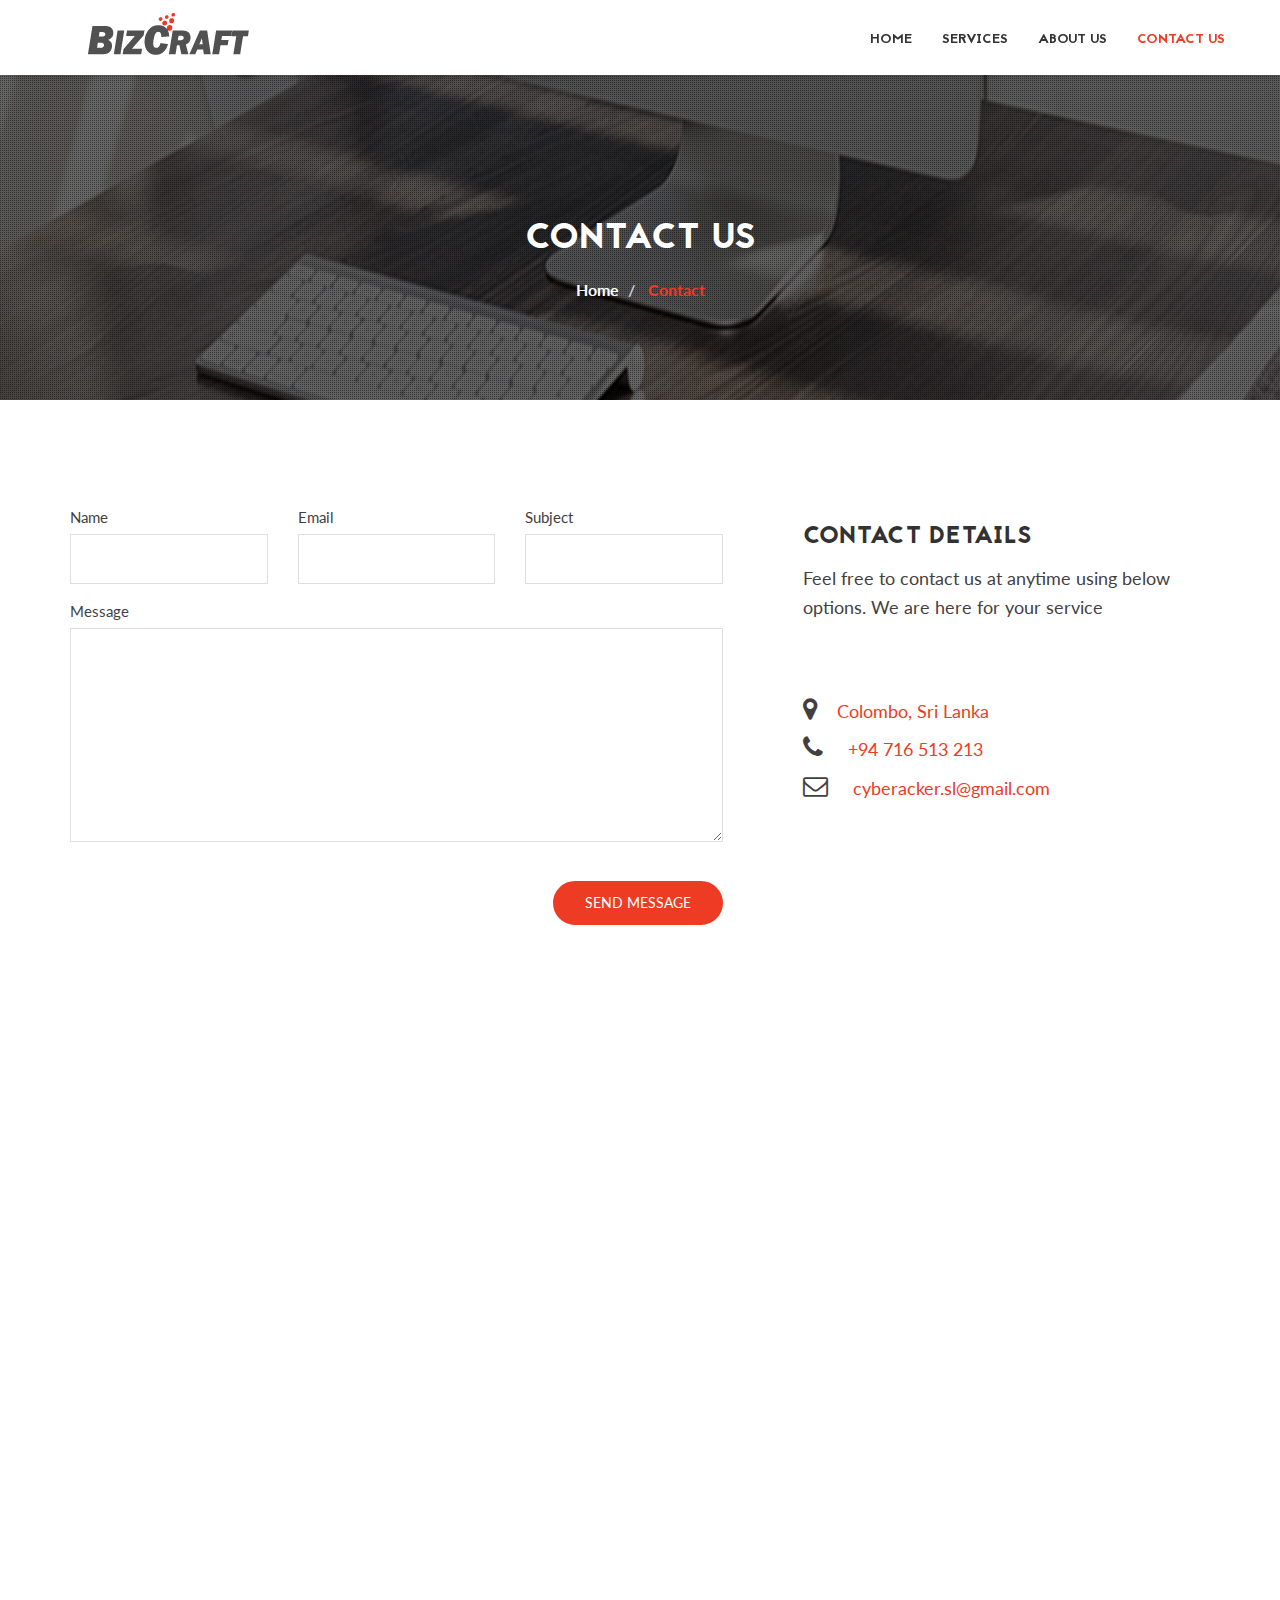
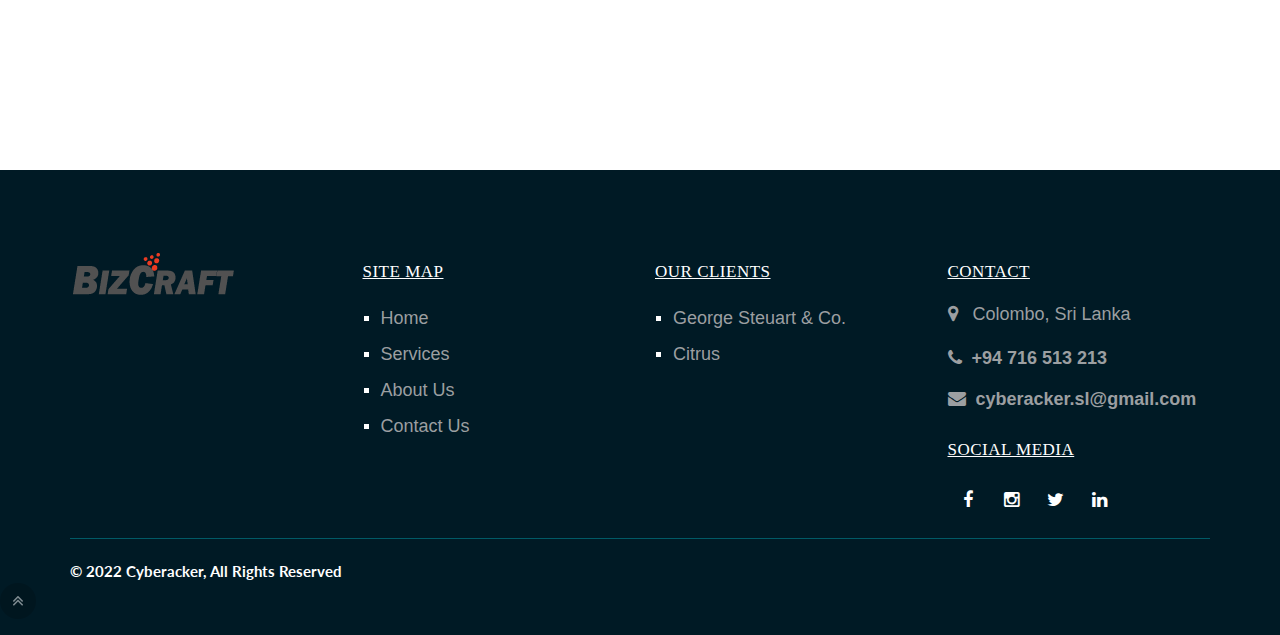
<file: contactus.html>
<!DOCTYPE html>
<html lang="en">

<!-- Mirrored from technext.github.io/bizcraft/contact.html by HTTrack Website Copier/3.x [XR&CO'2014], Thu, 30 Dec 2021 05:11:11 GMT -->
<!-- Added by HTTrack --><meta http-equiv="content-type" content="text/html;charset=utf-8" /><!-- /Added by HTTrack -->
<head>

	<!-- Basic Page Needs
	================================================== -->
	<meta charset="utf-8">
    <title>Contact Us</title>
    <meta name="description" content="">	
	<meta name="author" content="">

	<!-- Mobile Specific Metas
	================================================== -->
	<meta name="viewport" content="width=device-width, initial-scale=1, maximum-scale=1">

	<!-- Favicons
	================================================== -->
	<link rel="icon" href="img/favicon/favicon-32x32.html" type="image/x-icon" />
	<link rel="apple-touch-icon-precomposed" sizes="144x144" href="img/favicon/favicon-144x144.html">
	<link rel="apple-touch-icon-precomposed" sizes="72x72" href="img/favicon/favicon-72x72.html">
	<link rel="apple-touch-icon-precomposed" href="img/favicon/favicon-54x54.html">
	
	<!-- CSS
	================================================== -->
	
	<!-- Bootstrap -->
	<link rel="stylesheet" href="css/bootstrap.min.css">
	<!-- Template styles-->
	<link rel="stylesheet" href="css/style.css">
	<!-- Responsive styles-->
	<link rel="stylesheet" href="css/responsive.css">
	<!-- FontAwesome -->
	<link rel="stylesheet" href="css/font-awesome.min.css">
	<!-- Animation -->
	<link rel="stylesheet" href="css/animate.css">
	<!-- Prettyphoto -->
	<link rel="stylesheet" href="css/prettyPhoto.css">
	<!-- Owl Carousel -->
	<link rel="stylesheet" href="css/owl.carousel.css">
	<link rel="stylesheet" href="css/owl.theme.css">
	<!-- Flexslider -->
	<link rel="stylesheet" href="css/flexslider.css">
	<!-- Flexslider -->
	<link rel="stylesheet" href="css/cd-hero.css">
	<!-- Style Swicther -->
	<link id="style-switch" href="css/presets/preset3.css" media="screen" rel="stylesheet" type="text/css">

	<!-- HTML5 shim, for IE6-8 support of HTML5 elements. All other JS at the end of file. -->
    <!--[if lt IE 9]>
      <script src="js/html5shiv.js"></script>
      <script src="js/respond.min.js"></script>
    <![endif]-->

</head>
	
<body>
	<div class="body-inner">
		<!-- Header start -->
		<header id="header" class="navbar-fixed-top header4" role="banner">
			<div class="container">
				<div class="row">
					<!-- Logo start -->
					<div class="navbar-header">
						<button type="button" class="navbar-toggle" data-toggle="collapse" data-target=".navbar-collapse">
							<span class="sr-only">Toggle navigation</span>
							<span class="icon-bar"></span>
							<span class="icon-bar"></span>
							<span class="icon-bar"></span>
						</button>
						<div class="navbar-brand">
							<a href="index-2.html">
								<img class="img-responsive" src="images/logo2.png" alt="logo">
							</a> 
						</div>                   
					</div><!--/ Logo end -->
					<nav class="collapse navbar-collapse clearfix" role="navigation">
						<ul class="nav navbar-nav navbar-right">
							<li class="dropdown">
								   <a href="index-5.html" >Home</a>
							</li>
							<li class="dropdown">
								   <a href="service.html">Services </a>
							</li>
							<li class="dropdown">
								   <a href="aboutus.html" >About Us</i></a>
							   </li>
							   <li class="dropdown active">
								<a href="contactus.html">Contact Us </a>  
							</li>
							   
						   
						</ul>
					</nav><!--/ Navigation end -->
				</div><!--/ Row end -->
			</div><!--/ Container end -->
		</header><!--/ Header end -->
		
	<div id="banner-area">
		<img src="images/banner/banner2.jpg" alt ="" />
		<div class="parallax-overlay"></div>
			<!-- Subpage title start -->
			<div class="banner-title-content">
	        	<div class="text-center">
		        	<h2>Contact Us</h2>
		        	<ul class="breadcrumb">
			            <li>Home</li>
			            <li><a href="#"> Contact</a></li>
		          	</ul>
	          	</div>
          	</div><!-- Subpage title end -->
	</div><!-- Banner area end -->

	<!-- Main container start -->

	<section id="main-container">
		<div class="container">



			<div class="row">
	    		<div class="col-md-7">
	    			<form id="contact-form" action="https://technext.github.io/bizcraft/contact-form.php" method="post" role="form">
						<div class="row">
							<div class="col-md-4">
								<div class="form-group">
									<label>Name</label>
								<input class="form-control" name="name" id="name" placeholder="" type="text" required>
								</div>
							</div>
							<div class="col-md-4">
								<div class="form-group">
									<label>Email</label>
									<input class="form-control" name="email" id="email" 
									placeholder="" type="email" required>
								</div>
							</div>
							<div class="col-md-4">
								<div class="form-group">
									<label>Subject</label>
									<input class="form-control" name="subject" id="subject" 
									placeholder="" required>
								</div>
							</div>
						</div>
						<div class="form-group">
							<label>Message</label>
							<textarea class="form-control" name="message" id="message" placeholder="" rows="10" required></textarea>
						</div>
						<div class="text-right"><br>
							<button class="btn btn-primary solid blank" type="submit">Send Message</button> 
						</div>
					</form>
	    		</div>
	    		<div class="col-md-5">
	    			<div class="contact-info">
		    			<h3>Contact Details</h3>
			    		<p>Feel free to contact us at anytime using below options. We are here for your service</p>
			    		<br>
			    		<p><i class="fa fa-map-marker"></i><a href="https://webdesign.tutsplus.com/tutorials/how-to-build-a-responsive-multi-level-sticky-footer-with-flexbox--cms-33341">Colombo, Sri Lanka</a>  </p>
						<p><i class="fa fa-phone info"></i><a href="tel:++94716513213"> +94 716 513 213</a>  </p>
						<p><i class="fa fa-envelope-o info"></i> <a href="mailto:cyberacker.sl@gmail.com">cyberacker.sl@gmail.com</a>  </p>
    				</div>
	    		</div>
	    	</div><br>		
			<div class="responsive-map">
				<iframe src="https://www.google.com/maps/embed?pb=!1m18!1m12!1m3!1d3960.8217509821316!2d79.84912001534822!3d6.911904920442264!2m3!1f0!2f0!3f0!3m2!1i1024!2i768!4f13.1!3m3!1m2!1s0x3ae25942865f1bfb%3A0x141db277b60011d8!2sLiberty%20Plaza!5e0!3m2!1sen!2slk!4v1641208538971!5m2!1sen!2slk" width="600" height="450" style="border:0;" allowfullscreen="" loading="lazy"></iframe>				</div>
		</div><!--/ container end -->

	</section><!--/ Main container end -->
	        <!-- Footer Start -->
			<footer class="page-footer">
				<div class="container">
				  <div class="row px-md-3">
					<div class="col-sm-6 col-lg-3 py-3">
					 
					
						<img class="img-responsive" src="images/logo2.png" alt="logo">
	
					 
					</div>
					<div class="col-sm-6 col-lg-3 py-3">
					  <h5>Site Map</h5>
					  <ul class="footer-menu">
						<li><a href="index-5.html">Home</a></li>
						<li><a href="service.html">Services</a></li>
						<li><a href="aboutus.html">About Us</a></li>
						<li><a href="contactus.html">Contact Us</a></li>
					  </ul>
					</div>
					<div class="col-sm-6 col-lg-3 py-3">
					  <h5>Our Clients</h5>
					  <ul class="footer-menu">
						<li><a href="#">George Steuart & Co.</a></li>
						<li><a href="#">Citrus</a></li>
					  </ul>
					</div>
					<div class="col-sm-6 col-lg-3 py-3">
					  <h5>Contact</h5>
					  <p class="footer-link mt-2"><i class="fa fa-map-marker"></i> Colombo, Sri Lanka </p>
					  <a href="tel:contactus.html" class="footer-link"><i class="fa fa-phone"></i>+94 716 513 213</a>				
					  <a href="mailto:cyberacker.sl@gmail.com" class="footer-link"><i class="fa fa-envelope"></i>cyberacker.sl@gmail.com</a>
			
					  <h5 class="mt-3">Social Media</h5>
					  <div class="footer-sosmed mt-3">
						<a href="https://www.facebook.com/cyberacker" target="_blank"><span class="fa fa-facebook-f"></span></a>
						<a href="https://www.instagram.com/cyberacker_lk/" target="_blank"><span class="fa fa-instagram"></span></a>
						<a href="https://twitter.com/CYBERACKER_LK" target="_blank"><span class="fa fa-twitter"></span></a>
						<a href="https://www.linkedin.com/company/cyberacker" target="_blank"><span class="fa fa-linkedin"></span></a>
					  </div>
					</div>
				  </div>
			
				  <hr>
				  &copy; 2022 Cyberacker, All Rights Reserved</a></span>
				</div>
				<div id="back-to-top" data-spy="affix" data-offset-top="10" class="back-to-top affix">
					<button class="btn btn-primary" title="Back to Top"><i class="fa fa-angle-double-up"></i></button>
				</div>
			  </footer>
		
		  <!-- GetButton.io widget -->
<script type="text/javascript">
    (function () {
        var options = {
            facebook: "107829831757807", // Facebook page ID
            whatsapp: "+94716513213", // WhatsApp number
            call_to_action: "Message us", // Call to action
            button_color: "#08A28C", // Color of button
            position: "left", // Position may be 'right' or 'left'
            order: "facebook,whatsapp", // Order of buttons
        };
        var proto = document.location.protocol, host = "getbutton.io", url = proto + "//static." + host;
        var s = document.createElement('script'); s.type = 'text/javascript'; s.async = true; s.src = url + '/widget-send-button/js/init.js';
        s.onload = function () { WhWidgetSendButton.init(host, proto, options); };
        var x = document.getElementsByTagName('script')[0]; x.parentNode.insertBefore(s, x);
    })();
</script>
<!-- /GetButton.io widget -->


	<!-- Javascript Files
	================================================== -->

	<!-- initialize jQuery Library -->
	<script type="text/javascript" src="js/jquery.js"></script>
	<!-- Bootstrap jQuery -->
	<script type="text/javascript" src="js/bootstrap.min.js"></script>
	<!-- Style Switcher -->
	<script type="text/javascript" src="js/style-switcher.js"></script>
	<!-- Owl Carousel -->
	<script type="text/javascript" src="js/owl.carousel.js"></script>
	<!-- PrettyPhoto -->
	<script type="text/javascript" src="js/jquery.prettyPhoto.js"></script>
	<!-- Bxslider -->
	<script type="text/javascript" src="js/jquery.flexslider.js"></script>
	<!-- CD Hero slider -->
	<script type="text/javascript" src="js/cd-hero.js"></script>
	<!-- Isotope -->
	<script type="text/javascript" src="js/isotope.js"></script>
	<script type="text/javascript" src="js/ini.isotope.js"></script>
	<!-- Wow Animation -->
	<script type="text/javascript" src="js/wow.min.js"></script>
	<!-- SmoothScroll -->
	<script type="text/javascript" src="js/smoothscroll.js"></script>
	<!-- Eeasing -->
	<script type="text/javascript" src="js/jquery.easing.1.3.js"></script>
	<!-- Counter -->
	<script type="text/javascript" src="js/jquery.counterup.min.js"></script>
	<!-- Waypoints -->
	<script type="text/javascript" src="js/waypoints.min.js"></script>
	<!-- Template custom -->
	<script type="text/javascript" src="js/custom.js"></script>
	</div><!-- Body inner end -->
</body>

<!-- Mirrored from technext.github.io/bizcraft/about.html by HTTrack Website Copier/3.x [XR&CO'2014], Thu, 30 Dec 2021 05:11:07 GMT -->
</html>
</file>
<file: css/style.css>
@import url(http://fonts.googleapis.com/css?family=Lato:100,300,400,700,900);

@font-face {
  	font-family: 'JaapokkiRegular';
	src: url('../fonts/jaapokki/jaapokki-regular.eot');
    src: url('../fonts/jaapokki/jaapokki-regulard41d.eot?#iefix') format('embedded-opentype'),
         url('../fonts/jaapokki/jaapokki-regular.woff') format('woff'),
         url('../fonts/jaapokki/jaapokki-regular.ttf') format('truetype'),
         url('../fonts/jaapokki/jaapokki-regular.svg#JaapokkiRegular') format('svg');
    font-weight: normal;
    font-style: normal;
}

/* Global styles
================================================== */

html{
	overflow-x: hidden !important;
	width: 100%;
	height: 100%;
	position: relative;
	-webkit-font-smoothing: antialiased;
	text-rendering: optimizeLegibility;
}

body{
	border: 0;
	margin: 0;
	padding: 0;
	font-size: 15px;
	color: #443f3f;
	background: #fff;
	/* min-height: 100vh;
	background-size: cover;
	display: flex;
	justify-content: center;
	align-items: center; */
}

h1, h2, h3{
	color: #323232;
}

.body-inner{
	position: relative;
	overflow: hidden;
}

/* a:link, */
a:visited{
    text-decoration: none;
}


a:hover{
	text-decoration: none;
	color: #000;
}

a.read-more{
	color: #323232;
}

section{
	padding: 80px 0;
	position: relative;
}

.ts-padding {
  padding: 50px;
}

.no-padding{
	padding: 0;
}

.media>.pull-left{
	margin-right: 20px;
}

.heading{
	padding-bottom: 50px;
	margin-top: 10px;
	-webkit-transition: all 0.3s ease 0s;
	-moz-transition: all 0.3s ease 0s;
	-ms-transition: all 0.3s ease 0s;
	-o-transition: all 0.3s ease 0s;
	transition: all 0.3s ease 0s;
}

.gap-60 {
	clear: both;
	height: 60px;
}

/*.gap-40 {

}*/

.gap-30 {
	clear: both;
	height: 30px;
}
.gap-20 {
	clear: both;
	height: 20px;
}

a:focus{
	outline: 0;
}

/* Typography
================================================== */

body, p{
	font-family: 'Lato', sans-serif;
	font-weight: 400; 
	font-size: 15px;
	line-height: 1.6em;
}

h1, h2, h3, h4, h5, h6 {
	font-family: 'JaapokkiRegular';
	text-transform: uppercase;
	letter-spacing: 0.5px;
}

h1{
    font-size: 36px;
    line-height: 48px;
}

h2{
    font-size: 32px;
    line-height: 40px;
    font-weight: 400;
}

h3{
    font-size: 24px;
    line-height: 32px;
    font-weight: 400;
}

h4{
    font-size: 18px;
    line-height: 28px;
}

h5{
    font-size: 14px;
    line-height: 24px;
}

/* Button variation */

.btn.btn-primary{
	color: #323232;
	border-radius: 50px;
	padding: 10px 30px;
	background: none;
	font-size: 14px;
	text-transform: uppercase;
	-webkit-transition: all 0.3s ease 0s;
	-moz-transition: all 0.3s ease 0s;
	-ms-transition: all 0.3s ease 0s;
	-o-transition: all 0.3s ease 0s;
	transition: all 0.3s ease 0s;
}

.btn.btn-primary:hover{
	color: #fff;
}

.btn.btn-primary.white{
	border: 2px solid #fff;
	color: #fff;
}

.btn.btn-primary.white:hover{
	border: 2px solid transparent;
}

.btn.btn-primary.square{
	border-radius: 0;
	color: #fff;
}

.btn.btn-primary.solid{
	color: #fff;
}


.btn.btn-primary.solid.blank:hover{
	color: #333;
}

.btn.btn-primary.solid:hover{
	background: none;
}

ul.circle, ul.check-list{
	list-style: none;
	margin: 0;
	padding: 0;
}

ul.circle li{
	position: relative;
	margin-left: 30px;
	padding-bottom: 20px;

}

ul.circle li:before{
	content: "\f111";
	font-family: FontAwesome;
	font-size: 8px;
	line-height: 8px;
	border: 2px solid rgba(0, 0, 0,.1);
	border-radius: 100%;
	position: absolute;
	left: -33px;
	top: 5px;
}

ul.unstyled{
	list-style: none;
	margin: 0;
	padding: 0;
}

ul.check-list li{
	margin-bottom: 5px;
}

ul.check-list li i{
	margin-right: 10px;
	font-size: 14px !important;
}

ul.arrow li:before{
	content: "\f105";
	font-family: FontAwesome;
	margin-right: 10px;
}

blockquote p{
	font-size: 14px;
	font-weight: 400;
	line-height: 18px;
	font-style: italic;
	color: #959595;
}

blockquote {
	margin: 20px 0;
}

/* Common styles
================================================== */

/* Angle */

.angle:before {
	background: #fff;
	content: "";
	height: 75px;
	top: -37px;
	position: absolute;
	width: 100%;
	z-index: 2;
	-webkit-transform: skew(0deg,2deg);
	-moz-transform: skew(0deg,2deg);
	-ms-transform: skewX(0deg) skewY(2deg);
	-o-transform: skew(0deg,2deg);
	transform: skew(0deg,2deg);
}

.portfolio.angle:before{
	background: #f5f5f5;
}

.portfolio.angle{
	padding-bottom: 120px;
}

.clients.angle{
	padding: 120px 0;
}

/* Parallax */

.parallax {
	background-size: cover !important;
	background-repeat: no-repeat;
	background-position: 50% 0;
	background-attachment: fixed !important;
	padding: 110px 0;
	color: #fff;
	position: relative;
}

.parallax h2, .parallax h3{
	color: #fff;
	margin-top: 0;
}
.parallax .btn{
	color: #fff;
}

.parallax-overlay{
	position: absolute;
	left: 0;
	top: 0;
	width: 100%;
	height: 100%;
	background: url(../images/overaly.png);
}

.parallax h3{
	margin-bottom: 30px;
}

.parallax1{
	background: url(../images/parallax/parallax1.jpg) no-repeat;
}

.parallax2{
	background: url(../images/parallax/parallax2.jpg) no-repeat;
}

.parallax3{
	background: url(../images/parallax/parallax3.jpg) no-repeat;
}

.parallax4{
	background: url(../images/parallax/parallax4.html) no-repeat;
}

.parallax .btn.solid {
	margin-left: 10px;
}

/* Deafult title */

.title-icon{
	font-size: 32px;
	margin-right: 15px;
	margin-top: 9px;
	color: #959595;
}

.title-icon.classic{
	margin-top: 0;
}

.title{
	position: relative;
	margin: 0;
	line-height: 32px;
	border-left: 2px solid #e7e7e7;
	display: inline-block;
	padding-left: 15px;
	-webkit-transition: all 0.3s ease 0s;
	-moz-transition: all 0.3s ease 0s;
	-ms-transition: all 0.3s ease 0s;
	-o-transition: all 0.3s ease 0s;
	transition: all 0.3s ease 0s;
 }

 .title.classic{
	line-height: 40px;
  	height: 34px;
}

 .title-desc{
 	font-family: 'Lato', serif;
 	font-size: 16px;
 	line-height: 18px;
 	font-weight: 400;
 	text-transform: capitalize;
 	display: block;
 	color: #6A6A6A
 }

/* Title style 2 */

.title2{
	position: relative;
	margin-top: 30px;
}

.title2:after{
	content: '';
	width: 150px;
	left: 50%;
	margin-left: -75px;
	top: 50%;
	height: 3px;
	background: #dedede;
	position: absolute;
}

.title2 .title-desc{
	padding-top: 30px;
}


/* Title border */

.title-border{
	line-height: normal;
	margin-top: 0;
}

.widget-title{
	margin-bottom: 25px;
	font-size: 20px;
}

.post-title{
	font-size: 24px;
	line-height: normal;
}

.post-title a{
	color: #323232;
}

.long-desc{
	font-size: 16px;
}


/* Icon pentagon */

.icon-pentagon{
	display: inline-block;
	height: 24px;
	width: 40px;
	position: relative;
	color: #fff;
	-webkit-transition: all 0.3s ease 0s;
	-moz-transition: all 0.3s ease 0s;
	-ms-transition: all 0.3s ease 0s;
	-o-transition: all 0.3s ease 0s;
	transition: all 0.3s ease 0s;
}

.icon-pentagon:hover{
	color: rgba(0,0,0,.5);
}

.icon-pentagon:before{
	border-left: 20px solid rgba(0, 0, 0, 0);
	border-right: 20px solid rgba(0, 0, 0, 0);
	top: -10px;
	content: "";
	height: 0;
	left: 0;
	position: absolute;
	width: 0;
}

.icon-pentagon:after {
	border-left: 20px solid rgba(0, 0, 0, 0);
	border-right: 20px solid rgba(0, 0, 0, 0);
	bottom: -10px;
	content: "";
	height: 0;
	left: 0;
	position: absolute;
	width: 0;
}

.icon-pentagon i{
	font-size: 20px;
	line-height: 24px;
}

.service-icon {
	height: 46px;
	width: 90px;
	margin-bottom: 30px;
}
.service-icon:before {
	border-left: 45px solid rgba(0, 0, 0, 0);
	border-right: 45px solid rgba(0, 0, 0, 0);
	top: -30px;
}
.service-icon:after {
	border-left: 45px solid rgba(0, 0, 0, 0);
	border-right: 45px solid rgba(0, 0, 0, 0);
	bottom: -30px;
}

.service-icon i {
	font-size: 36px;
	line-height: 46px;
}

/* Carousel controller */

.carousel-control{
	width: auto;
}
.ts-carousel-controller{
	text-align: center;
	padding-top: 50px;
	z-index: 1;
	position: relative;
}

.ts-carousel-controller .left,
.ts-carousel-controller .right, 
.owl-controls .owl-prev, 
.owl-controls .owl-next{
	cursor: pointer;
	background: #f6f6f6;
	width: 38px;
	height: 38px;
	line-height: 38px;
	color: #989898;
	opacity: 1;
	top: auto;
	text-shadow: none;
	display: inline-block;
	text-align: center;
	border-radius: 100%;
}
.owl-controls .owl-next{
	margin-left: 6px;
}

.ts-carousel-controller .left:hover,
.ts-carousel-controller .right:hover,
.owl-controls .owl-prev:hover, 
.owl-controls .owl-next:hover{
	color: #fff;
}

.owl-controls .owl-page, 
.owl-controls .owl-buttons div{
	display: inline-block;
}

/* Input form */

.form-control{
	box-shadow: none;
	border: 1px solid #dedede;
	padding: 6px 20px;
	height: 50px;
	background: none;
	color: #959595;
	font-size: 14px;
	border-radius: 0;
}

.form-control:focus{
	box-shadow: none;
}

/*-- Flex slider --*/

.portfolio-slider .flexslider,
.ts-flex-slider .flexslider{
	border: 0;
	box-shadow: none ;
}

.portfolio-slider .flex-direction-nav a,
.ts-flex-slider .flex-direction-nav a{
	opacity: 0;
	background: #000;
	color: #fff !important;
	text-align: center;
	text-shadow: none;
	line-height: 40px;
}

.portfolio-slider .flex-direction-nav a:before{
	font-size: 32px;
}

.portfolio-slider .flex-direction-nav a:hover,
.ts-flex-slider .flex-direction-nav a:hover {
	color: #fff;
	opacity: 1;
}

.flexportfolio.flexslider .slides img{
	height: auto;
}

/*-- Pagination --*/

.pagination li a{
	border-radius: 0 !important;
	margin-right: 8px;
}

.pagination>.active>a, .pagination>.active>a:hover,
.pagination>li>a:hover{
	color: #fff;
	border: 1px solid transparent;
}

/* Header area
================================================== */

/*-- Header style 1 --*/

.header-solid{
	background: #191919;
	box-shadow: 0px 1px 7px 0 rgba(0, 0, 0, 0.2); 
}

.header-solid ul.navbar-nav > li > a{
	color: #fff;
}

/*-- Logo --*/

.navbar-header{
	z-index: 9999;
}

.navbar-brand.navbar-bg{
	position: absolute;
	left: 0;
	padding: 3px 15px 10px;
	width: 20%;
	height: 62px;
	line-height: 62px;

}

.navbar-brand img{
	float: right;
	padding: 0 15px;

}


/* Main navigation */

.navbar{
	border-radius: 0;
	border: 0;
	margin-bottom: 0;
}

.navbar-right{
	padding-right: 0;
}

.navbar-right .dropdown-menu {
	right: auto;
	left: 0;
}

.navbar-toggle{
	border-radius: 0;
	margin-right: 5px;
}

.navbar-toggle .icon-bar{
	background: #fff;
}

ul.navbar-nav > li > a{
	font-family: 'JaapokkiRegular';
  	text-transform: uppercase;
  	font-size: 14px;
	color: #fff;
	padding-top: 22px;
	padding-bottom: 20px;
	line-height: 20px;
}

ul.navbar-nav > li:last-child a{
	padding-right: 0;
}

/*ul.navbar-nav > li.active > a,
ul.navbar-nav > li > a:hover{

}*/

ul.navbar-nav > li > a i{
	font-weight: 700;
}

.nav .open>a, .nav .open>a:hover, 
.nav .open>a:focus{
	background: transparent;
	border:0;
}

/* Dropdown */

.dropdown-menu{
	border: 0;
	border-radius: 0px;
	width: 100%;
	box-shadow: none;
	background: none;
	min-width: 180px;
}

.dropdown-menu > ul{
	list-style: none;
	padding: 0 15px;
	margin-left: auto;
	margin-right: auto;
	margin-bottom: 0;
	margin-top: -5px;
	background: #fff;
	background-color: rgba(255,255,255,0.95);
	box-shadow: 0 2px .09px rgba(0,0,0,0.15);
}

.dropdown-menu > ul > li > a{
	display: block;
	font-size: 14px;
	font-weight: 400;
	line-height: normal;
	text-decoration: none;
	padding: 15px;
	color: #333;
	border-bottom: 1px solid rgba(0,0,0,0.1);
}

/*.dropdown-menu > ul > li.active > a{
	
}*/

.dropdown-menu > ul > li:last-child > a{
	border-bottom: 0;
}

.dropdown-menu > ul > li>a:hover, 
.dropdown-menu > ul > li>a:focus{
	background: none;
}

.nav>li.megamenu{ 
	position: static;
}

.nav>li.megamenu .dropdown-menu {
	left: 0;
	right: 0;
	margin-left: auto;
	margin-right: auto;
	padding:20px !important;
	z-index: 1000;
	border-radius: 0;
	top: auto;
}

.nav>li.megamenu .dropdown-menu ul{
	margin-top: 4px;
	padding: 20px;
}


/* Header Style - 2
================================================== */

.header2{
	padding: 8px 0;
}

.header2 .navbar-brand{
	background: none;
	padding-top: 3px;
}

/*-- Header bgnone fixed --*/

.header-bgnone{
	padding: 5px 0;
	width: auto;
	box-shadow: 0px 1px 7px 0 rgba(0, 0, 0, 0.2);
}

.header-bgnone ul.navbar-nav > li:hover > a,
.header-bgnone ul.navbar-nav > li.active > a{
	color: #000;
}


/* Header Style - 3
================================================== */

.header3{
	background: #fff;
	border-radius: 0 0 5px 5px;
	box-shadow: 0px 1px 7px 0 rgba(0, 0, 0, 0.2);
}

.header3 .navbar-brand{
	padding-top: 10px;
}

.header3 ul.navbar-nav > li > a{
	padding-top: 30px;
	padding-bottom: 25px;
	color: #333;
}

.header3 ul.navbar-nav > li:last-child a{
	padding-right: 15px;
}

.header3 .navbar-collapse{
	padding-right: 30px;
}


/* Header Style - 4
================================================== */

.header4{
	background: #fff;
	box-shadow: 0px 1px 7px 0 rgba(0, 0, 0, 0.2);
}

.header4 .navbar-brand{
	padding-top: 10px;
}

.header4 ul.navbar-nav > li > a{
	padding-top: 30px;
	padding-bottom: 25px;
	color: #333;
}



/* Slideshow
================================================== */

/*-- Main slide --*/

.overlay {
	position: absolute;
	z-index: 1;
	top: 0;
	bottom: 0;
	left: 0;
	right: 0;
	background-image: url(../images/overaly.png);
}

#main-slide .item img{
	width: 100%;
	/*-webkit-backface-visibility: hidden;*/

}

#main-slide .item .slider-content {
  z-index: 1;
  opacity: 0;
  -webkit-transition: opacity 500ms;
  -moz-transition: opacity 500ms;
  -o-transition: opacity 500ms;
  transition: opacity 500ms;
}
#main-slide .item.active .slider-content {
  opacity: 1;
  -webkit-transition: opacity 100ms;
  -moz-transition: opacity 100ms;
  -o-transition: opacity 100ms;
  transition: opacity 100ms;
}

#main-slide .slider-content{
	top: 50%;
	margin-top: -70px;
	left: 0;
	padding: 0;
	text-align: center;
	position: absolute;
	width: 100%;
	color: #fff;
}

#main-slide .carousel-indicators {
	bottom: 70px;
}

.carousel-indicators li{
	width: 30px !important;
	height: 10px !important;
	margin: 1px !important;
	border-radius: 0 !important;
	background: rgba(255,255,255,.5);
}

#main-slide .carousel-indicators li.active,
#main-slide .carousel-indicators li:hover {
    -moz-transition: all 300ms ease;
	-webkit-transition: all 300ms ease;
	-ms-transition: all 300ms ease;
	-o-transition: all 300ms ease;
	transition: all 300ms ease;
}


#main-slide .carousel-control.left,
#main-slide .carousel-control.right {
	opacity: 0;
	filter: alpha(opacity=0);
	background-image: none;
	background-repeat: no-repeat;
	text-shadow: none;
	-webkit-transition: all .25s ease;
	-moz-transition: all .25s ease;
	-ms-transition: all .25s ease;
	-o-transition: all .25s ease;
	transition: all .25s ease;
}

#main-slide:hover .carousel-control.left,
#main-slide:hover .carousel-control.right{
	opacity: 1;
	filter: alpha(opacity=100);
}

#main-slide:hover .carousel-control.left{
	left: 20px;
}

#main-slide:hover .carousel-control.right {
	right: 20px;
}

#main-slide .carousel-control.left span {
	padding: 15px;
}

#main-slide .carousel-control.right span {
	padding: 15px;
}

#main-slide .carousel-control .fa-angle-left, 
#main-slide .carousel-control .fa-angle-right{
	position: absolute;
	top: 50%;
	z-index: 5;
	display: inline-block;
}

#main-slide .carousel-control .fa-angle-left{
	left: 0;
}

#main-slide .carousel-control .fa-angle-right{
	right: 0;
}

#main-slide .carousel-control i{
	background: none;

	color: #fff;
	line-height: 56px;
	width: 56px;
	height: 56px;
	border: 1px solid #fff;
	border-radius: 100%;
	font-size: 36px;
	-moz-transition: all 500ms ease;
	-webkit-transition: all 500ms ease;
	-ms-transition: all 500ms ease;
	-o-transition: all 500ms ease;
	transition: all 500ms ease;
}

#main-slide .carousel-control i:hover{
	border: 1px solid rgba(0,0,0,.3);
}

#main-slide .slider-content h2{
	font-size: 52px;
	text-transform: uppercase;
	color: #fff;
}

#main-slide .slider-content h3{
	font-size: 28px;
	margin-top: 40px;
	color: #fff;
}

.slider.btn{
	padding: 10px 35px;
	margin-top: 40px;
	font-size: 16px;
	text-transform: uppercase;
	color: #fff;
}

.slider.btn.solid{
	margin-left: 15px;
}

.slider-content-left {
	position: relative;
	margin: 0 0 0 40px;
}

.slider-content-right{
	position: relative;
}

/*-- Animation */
/*.carousel .item.active .animated1 {
	
}*/

.carousel .item.active .animated2,
 .flex-active-slide .animated2{
	-webkit-animation: lightSpeedIn 1s ease-in 200ms both;
	animation: lightSpeedIn 1s ease-in 200ms both;
}

.carousel .item.active .animated3,
.flex-active-slide .animated3 {
	-webkit-animation: bounceInLeft 2s ease-in-out 800ms both;
	animation: bounceInLeft 1.5s ease-in-out 800ms both;
}

.carousel .item.active .animated4,
.flex-active-slide .animated4 {
	-webkit-animation: flipInX 2s ease-in 800ms both;
	animation: flipInX 2s ease-in 800ms both;
}

.carousel .item.active .animated5,
.flex-active-slide .animated5 {
	-webkit-animation: bounceInLeft 1s ease-in-out 100ms both;
	animation: bounceInLeft 1s ease-in-out 100ms both;
}

.carousel .item.active .animated6,
.flex-active-slide .animated6 {
	-webkit-animation: bounceIn 1s ease-in 500ms both;
	animation: bounceIn 1s ease-in 500ms both;
}

.carousel .item.active .animated7,
.flex-active-slide .animated7 {
	-webkit-animation: bounceIn 1s ease-in 500ms both;
	animation: bounceIn 1s ease-in 500ms both;
}

.carousel .item.active .animated8,
.flex-active-slide .animated8{
	-webkit-animation: bounceInDown 1s ease-in 800ms both;
	animation: bounceInDown 1s ease-in 800ms both;
}


/* Flex slider */

.ts-flex-slider{
    position: relative;
}

.ts-flex-slider .flexSlideshow{
	width: 100%;
	overflow: hidden;
}


.overlay2{
    position: relative;
}

.overlay2 img{
	width: 100%;
}

.overlay2::before {
    position: absolute;
    content: '';
    z-index: 3;
    top: 0;
    bottom: 0;
    left: 0;
    right: 0;
    background-image: url(../images/overaly.png);
}

.ts-flex-slider .flexslider .slides{
    z-index: 0;
}

.ts-flex-slider .slider-content{
    z-index: 3;
}


.ts-flex-slider .flex-direction-nav a {
	width: 55px;
	height: 60px;
	line-height: 60px;
	text-align: center;
	font-size: 32px;
}

.ts-flex-slider .flex-direction-nav a.flex-next{
	border-radius: 3px;
}

.ts-flex-slider .flex-direction-nav a.flex-prev{
	border-radius: 3px;
}


/* Services
================================================== */

.service{
	padding-top: 40px;
}

.service-heading {
	padding-bottom: 30px;
	text-align: center;
}

.service-content{
	margin-top: 30px;
}

.service-content h3{
	font-size: 16px;
}

/* Feature box
================================================== */

.feature-icon{
	font-size: 28px;
  	margin-top: 5px;
}

.feature-content{
	padding-right: 20px;
	padding-left: 55px;
}

.feature-content h3{
	margin-top: 0;
	font-size: 18px;
}


/* Feature center */

.feature-center-content .feature-center-icon{
	font-size: 72px;
	margin-bottom: 5px;
	display: inline-block;
}

.feature-center-content h3{
	font-size: 18px;
}


/* Image Block
================================================== */

.image-block{
	background: #f4f4f4;
}

.img-block-right{
	padding-right: 140px;
}

.img-block-head h2{
	font-size: 18px;
	line-height: normal;
	margin: 5px 0 0 0;
}

.img-block-head h3{
	font-size: 40px;
	line-height: 100%;
}

.image-block-content{
	padding: 0 50px;
	margin-bottom: 30px;
}

.image-block-content .feature-icon{
	width: 60px;
	height: 60px;
	line-height: 60px;
	color: #fff;
	border-radius: 100%;
	display: inline-block;
	text-align: center;
}

.image-block-content .feature-content{
	padding-left: 85px;
}

.image-block-content .feature-content h3{
	margin-bottom: 0;
}




/* About us
================================================== */


/* Landing Tab */

.landing-tab{
	position: relative;
	z-index: 10;
}

.landing-tab .nav-tabs{
	border-right: 1px solid #e7e7e7;
	padding: 25px 0;
	border-bottom: 0;
}

.landing-tab .nav-tabs>li.active{
	margin-right: -3px;
}

.landing-tab .nav-tabs>li.active .tab-info h3{
	color: #323232;
}

.landing-tab .nav-tabs>li{
	padding: 15px 0;
}

.landing-tab .nav-tabs>li>a{
	background: none !important;
	border-radius: 0;
	padding: 0 15px 0;
	color: #6A6A6A !important;
	position: relative;
	border: 0 !important;
	-moz-transition: all 300ms ease;
	-webkit-transition: all 300ms ease;
	-ms-transition: all 300ms ease;
	-o-transition: all 300ms ease;
	transition: all 300ms ease;
}


.landing-tab .nav-tabs>li>a:hover{
	background: none;
}


.landing-tab .tab-icon{
	font-size: 28px;
	display: inline-block;
}

.landing-tab .tab-info{
	display: inline-block;
	vertical-align: middle;
	position: absolute;
	left: 70px;
	top: 50%;
	margin-top: -12px;
}

.landing-tab .tab-info h3{
	font-size: 18px;
	line-height: normal;
	margin: 0;
	color: #6A6A6A
}


.landing-tab .tab-pane h3{
	margin-top: 0;
	line-height: normal;
}

.landing-tab .tab-pane h3.text-center{
	margin-bottom: 25px;
}

.landing-tab .tab-pane{
	padding-left: 95px;
	text-align: justify;
}

.landing-tab .tab-pane i.big{
	font-size: 200px;
	margin-bottom: 30px;
	display: block;
}



/* Featured Tab */


.featured-tab{
	padding: 30px 0;
}

.featured-tab .nav-tabs{
	border-bottom: 0;
}

.featured-tab .nav-tabs>li.active>a{
	color: #fff;
}

/*.featured-tab .nav-tabs>li.active>a:after{

}*/

.featured-tab .nav-tabs>li>a{
	background: #f2f2f2;
	border-radius: 0;
	padding: 0 15px 0;
	color: #323232;
	position: relative;
	border: 0 !important;
	line-height: 52px;
	height: 52px;
	margin-bottom: 3px;
	-moz-transition: all 300ms ease;
	-webkit-transition: all 300ms ease;
	-ms-transition: all 300ms ease;
	-o-transition: all 300ms ease;
	transition: all 300ms ease;
}

.featured-tab .nav-tabs>li>a:after{
	left: 100%;
	border: transparent solid;
	content: " ";
	position: absolute;
	border-width: 25px;
	top: 50%;
	border-left-color: #f2f2f2;
	margin-top: -25px;
		-moz-transition: all 300ms ease;
	-webkit-transition: all 300ms ease;
	-ms-transition: all 300ms ease;
	-o-transition: all 300ms ease;
	transition: all 300ms ease;
}

.featured-tab .nav-tabs>li>a:hover{
	color: #fff;
}
/*.featured-tab .nav-tabs>li>a:hover:after{

}*/

.featured-tab .nav-tabs>li.active>a,
.featured-tab .nav-tabs>li.active .tab-info h3,
.featured-tab .nav-tabs>li>a:hover .tab-info h3{
	color: #fff !important;
}

.featured-tab .tab-icon{
	font-size: 28px;
	display: inline-block;
}

.featured-tab .tab-info{
	display: inline-block;
	vertical-align: middle;
	position: absolute;
	left: 70px;
	top: 50%;
	margin-top: -12px;
}

.featured-tab .tab-info h3{
	font-size: 16px;
	line-height: normal;
	margin: 0;
}

.featured-tab .tab-pane img.pull-left{
	margin: 0 30px 10px 0;
}

.featured-tab .tab-pane img.pull-right{
	margin: 0 0 0 15px;
}
.featured-tab .tab-pane h3{
	margin-top: 0;
	line-height: normal;
	text-align: left;
	font-size: 20px;
}

.featured-tab .tab-pane h3.text-center{
	margin-bottom: 25px;
}

.featured-tab .tab-pane{
	padding-left: 25px;
	text-align: justify;
}

.featured-tab .tab-pane i.big{
	font-size: 230px;
}




/* Portfolio
================================================== */

.portfolio{
	background: #f5f5f5;
	padding-bottom: 0;
}

#main-container.portfolio{
	background: none;
}

/*-- Isotope Portfolio start --*/

#isotope .isotope-item{
	padding:0;
}

.isotope-nav {
  	margin: -80px auto 80px;
  	display: inline-block;
  /*	float: right;*/
  	position: relative;
  	z-index: 100;
}

.isotope-nav ul{
	list-style: none;
	margin: 0;
}

.isotope-nav ul li{
	float: left;
	margin-right: 10px;
}

.isotope-nav ul li a{
	color: #323232;
  	padding: 5px 15px 8px;
  	border: 1px solid #ddd;
  	-webkit-transition: all 0.3s;
  	-moz-transition: all 0.3s;
  	-o-transition: all 0.3s;
  	transition: all 0.3s;
}

.isotope-nav ul a.active, 
.isotope-nav ul a:hover{
	color: #fff;
	position: relative;
	border: 1px solid transparent;
}

.isotope-nav ul a.active:after, 
.isotope-nav ul a:hover:after{
  	position: absolute;
  	content: " ";
  	width: auto;
  	height: auto;
  	bottom: -13px;
  	margin-left: -8px;
  	left: 50%;
  	border-width: 7px;
  	border-style: solid;
}

#isotope .isotope-item .grid{
	position: relative;
	margin-bottom: -8px;
}

.grid figure {
	position: relative;
	z-index: 1;
	display: inline-block;
	overflow: hidden;
	background: #3085a3;
	text-align: center;
	width: 100%;
	height: 100%;
}
.grid figure figcaption{
	position: absolute;
	top: 0;
	left: 0;
	width: 100%;
	height: 100%;
}
.grid figure figcaption {
	padding: 2em;
	color: #fff;
	-webkit-backface-visibility: hidden;
	backface-visibility: hidden;
}
figure.effect-oscar {
	background: #000;
	background: rgba(0,0,0,.8);
}

figure.effect-oscar img {
	display: block;
	width: 100%;
	opacity: 1;
	-webkit-transition: opacity 0.35s;
	transition: opacity 0.35s;
	-webkit-backface-visibility: hidden;
	backface-visibility: hidden;
}

figure.effect-oscar figcaption {
	padding: 2.5em;
	background-color: rgba(0,0,0,0.1);
	-webkit-transition: background-color 0.35s;
	transition: background-color 0.35s;
}

figure.effect-oscar figcaption::before {
	position: absolute;
	top: 30px;
	right: 30px;
	bottom: 30px;
	left: 30px;
	border: 1px solid rgba(255,255,255,.3);
	content: '';
}

figure.effect-oscar h3 {
	font-size: 18px;
	color: #fff;
	opacity: 0;
	margin: 25% 0 10px 0;
	-webkit-transition: -webkit-transform 0.35s;
	transition: transform 0.35s;
	-webkit-transform: translate3d(0,100%,0);
	transform: translate3d(0,100%,0);
}

figure.effect-oscar a{
	color: #fff;
	font-size: 18px;
	margin: 20px 5px 0;
	display: inline-block;
	z-index: 1;
	position: relative;
	-webkit-transition: all 0.35s;
	-moz-transition: all 0.35s;
	-o-transition: all 0.35s;
	transition: all 0.35s;
}


figure.effect-oscar a.link i{
	-webkit-transform: rotate(90deg);
	transform: rotate(90deg);
}

figure.effect-oscar figcaption::before,
figure.effect-oscar a {
	opacity: 0;
	-webkit-transition: all 0.35s, -webkit-transform 0.35s;
	transition: all 0.35s, transform 0.35s;
	-webkit-transform: scale(0);
	transform: scale(0);
}

figure.effect-oscar:hover h3 {
	-webkit-transform: translate3d(0,0,0);
	transform: translate3d(0,0,0);
}

figure.effect-oscar:hover figcaption::before,
figure.effect-oscar:hover h3,
figure.effect-oscar:hover a {
	opacity: 1;
	-webkit-transform: scale(1);
	transform: scale(1);
}


figure.effect-oscar:hover figcaption {
	background-color: rgba(0,0,0,0.5);
}

figure.effect-oscar:hover img {
	opacity: 0.4;
}


/* Portfolio box */

.portfolio-box{
	padding-bottom: 80px;
}

.portfolio-box .isotope-nav{
	margin: 0 auto 60px;
	float: none;
}


/* Portfolio details */

.portfolio-static-item{
	padding-bottom: 20px;
}

.portfolio-static-item figure.effect-oscar a{
	margin-top: 70px;
}

.portfolio-static-desc h3{
	font-size: 16px;
	margin: 5px 0 -5px 0;
	line-height: normal;
}

.portfolio-static-desc a{
	color: #6A6A6A;
}


/* Portfolio details */

.portfolio-desc h3{
	margin-top: 0;
}
.portfolio-desc .project-btn{
	margin-top: 20px;
	padding: 8px 25px;
}

/* Counter
================================================== */


.facts-wrapper{
	background: #2a2d32;
	color: #fff;
}

.facts {
  	position: relative;
  	padding: 46px 40px 30px;
  	-moz-transition: all 300ms ease;
  	-webkit-transition: all 300ms ease;
  	-ms-transition: all 300ms ease;
  	-o-transition: all 300ms ease;
  	transition: all 300ms ease;
}

.facts:hover{
	background: #000 !important;
}

.facts.one{
	background: rgba(0,0,0,.3);
}

.facts.two{
	background: rgba(0,0,0,.2);
}

.facts.three{
	background: rgba(0,0,0,.15);
}

.facts.four{
	background: rgba(0,0,0,.09);
}

.facts i{
	font-size: 36px;
	text-shadow: 1px 3px 3px rgba(0,0,0,0.3);
}

.facts-num span{
	font-size: 42px;
  	font-weight: 700;
  	margin-top: 20px;
  	display: inline-block;
}

.facts h3{
	font-size: 18px;
	margin-top: 8px;
	color: #fff;
}


/* Counter parallax bg */

.ts_counter_bg .facts{
	padding: 0 15px;
}
.ts_counter_bg .facts:hover{
	background: none !important;
}

.ts_counter_bg .facts-num span{
	margin: 30px 0 20px;
}

.ts_counter.elements .facts{
	padding: 15px;
}

/* Team
================================================== */

.img-hexagon span {
    position: absolute;
    display: block;
    float:left;
	border-left: 120px solid #fff;
	border-right: 120px solid #fff;
}

.img-top {
	top: 0;
	border-top: 0px solid transparent;
 	border-bottom: 75px solid transparent;
}

.img-bottom{
	bottom: 0px;
	border-bottom: 0px solid transparent;
	border-top: 75px solid transparent;
}

.img-hexagon {
    width: 240px;
    height: 250px;
    position: relative;
    display: inline-block;
}
.img-hexagon img{
	width: 100%;
	height: 100%;
}


.team-content h3{
	margin-bottom: 0;
	font-size: 20px;
}

.team-content p{
	color: #959595;
}

.team-social a{
	background: #d5d5d5;
	color: #fff;
	width: 28px;
	height: 28px;
	line-height: 28px;
	border-radius: 100%;
	display: inline-block;
	text-align: center;
	-moz-transition: all 300ms ease;
	-webkit-transition: all 300ms ease;
	-ms-transition: all 300ms ease;
	-o-transition: all 300ms ease;
	transition: all 300ms ease;
}

.team-social a.fb:hover{
	background: #325c94;
}

.team-social a.twt:hover{
	background: #00abdc;
}

.team-social a.gplus:hover{
	background: #dd4b39;
}

.team-social a.linkdin:hover{
	background: #007bb6;
}

.team-social a.dribble:hover{
	background: #ea4c89;
}


/* Team list */

.team-list .img-hexagon{
	float: left;
	margin-right: 30px;
}


/* Team list square */

.team-list-square .img-square{
	float: left;
	margin-right: 30px;
}


/* Pricing table
================================================== */

.pricing{
	padding-bottom: 80px;
}

.plan {
	border: 1px solid #dedede; 
}

.plan-name { 
	display: block; 
	font-size: 24px; 
	line-height: 30px; 
	font-weight: 700;  
	padding: 20px 0; 
	color: #959595;
}

.plan-price { 
	font-size: 48px; 
	padding: 30px 0;
	margin-bottom: 30px;
	position: relative;
	background: #f2f2f2;
}

.plan-price:after{
	bottom: -30px;
	border: solid transparent;
	content: " ";
	position: absolute;
	border-width: 15px;
	border-top-color: #f2f2f2;
	left: 50%;
	margin-left: -16px;
}

.plan.featured .plan-name{
	color: #323232;
}

.plan.featured .plan-price{
	color: #fff;
}

.plan-price .currency { 
	top: -0.9em;
	font-size: 50%;
	left: -0.01em;
	font-weight: 700;
}

.plan-name small{
	display: block;
	font-size: 12px;
	font-weight: 700;
	line-height: normal;
}



.plan-price sub{
	font-size: 18px;
	font-weight: 700;
}

.plan ul { 
	background: #fff; 
	padding: 0;
	margin-bottom: 0;
}

.plan ul li {
	border-top: 1px dashed #dedede;
	padding: 12px 29px;
	font-weight: 500;
}

.plan ul li:first-child { 
	border-top: 0 !important;
}

.plan a.btn { 
	color: #323232;
	background: #fff;
	margin-top: 25px;
	margin-bottom: -20px;
	padding: 8px 30px;
}
.plan a.btn:hover{
	color: #fff;
}


/* Testimonial
================================================== */

.testimonial-thumb img{
	border: 1px solid #c27474;
	padding: 3px;
	width: 80px;
	height: 80px;
	border-radius: 100%;
}
.testimonial-slide .testimonial-content h3.name{
	font-size: 18px;
	color: #fff;
	margin: 10px 0;
}

.testimonial-slide .testimonial-content h3 span{
	display: block;
	font-size: 14px;
	color: #fff;
	font-weight: 400;
	margin-top: -10px;
}

.testimonial-slide .owl-buttons{
	display: none;
}

.testimonial-slide .testimonial-text{
	font-size: 16px;
	line-height: 24px;
	max-width: 800px;
	padding-top: 30px;
	display: inline-block;
	position: relative;
	color: #fff;
}

.testimonial-slide .testimonial-text:before{
	content: '\f10d';
	font-family: FontAwesome;
	padding-right: 10px;
}
.testimonial-slide .testimonial-text:after{
	content: '\f10e';
	font-family: FontAwesome;
	padding-left: 10px;
}

.testimonial-slide.owl-theme .owl-controls .owl-page span{
	background: none;
	border: 1px solid #fff;
	opacity: .7;
}

.testimonial-slide.owl-theme .owl-controls .owl-page.active span{
	border: 1px solid transparent;
}

/* Video block
================================================== */

.featured-video{
	background: #fff;
}

.video-block-head h2{
	font-size: 16px;
	margin: 0;
	line-height: normal;
}

.video-block-head h3{
	font-size: 24px;
	line-height: normal;
	margin: 0;
}

.video-block-content{
	padding: 10px 0;
}

.video-block-content h3{
	margin: 0;
	line-height: normal;
}

.video-block-content .btn.btn-primary{
	color: #fff;
	margin: 5px 0 0 40px;
	padding: 8px 25px;
}

.video-block-content .btn.btn-primary:hover{
	color: #333;
}


/* Recent Post
================================================== */

.post-img-wrapper{
	position: relative;
}

.post-img-overlay{
	position: relative;
	display: inline-block;
}

.post-img-overlay::before {
	position: absolute;
	border-radius: 1px;
	background-color:rgba(0,0,0,0);
	content: '';
	left: 0;
	right: 0;
	width: 100%;
	height: 100%;
	-webkit-transition: all 0.35s;
  	-moz-transition: all 0.35s;
  	-o-transition: all 0.35s;
  	transition: all 0.35s;
}

.post-img-overlay:hover::before{
	background-color:rgba(0,0,0,.5);
}	

.post-img-overlay a{
	position: absolute;
	right: 0;
	color: #fff;
	background: #666666;
	padding: 15px 20px;
  	opacity: 0;
  	-webkit-transition: all 0.35s;
  	-moz-transition: all 0.35s;
  	-o-transition: all 0.35s;
  	transition: all 0.35s;
}

.post-img-overlay a.link{
	right: 0;
	-webkit-transition:  -webkit-transform 0.35s;
	transition: transform 0.35s;
	-webkit-transform: translate3d(100%,0,0);
	transform: translate3d(100%,0,0);
}

.post-img-overlay:hover a.link{
	left: 0;
	right: auto;
	opacity: 1;
	-webkit-transform: translate3d(0,0,0);
	transform: translate3d(0,0,0);

}
.post-img-overlay a.view{
	-webkit-transition: -webkit-transform 0.35s;
	transition: transform 0.35s;
	-webkit-transform: translate3d(0,-100%,0);
	transform: translate3d(0,-100%,0);
}
.post-img-overlay:hover a.view{
	bottom:0;
	opacity: 1;
	-webkit-transform: translate3d(0,0,0);
	transform: translate3d(0,0,0);
}

.recent-post{
	padding: 0 15px;
}
.recent-post .post-body h3{
	font-size: 18px;
	margin-bottom: 3px;
	font-weight: 700;
}

.recent-post .post-body h3 a{
	color: #323232;
}

.recent-post .post-body .post-meta a{
	font-weight: 400;
	font-size: 13px;
}

.recent-post .post-body .post-meta span,
.recent-post .post-body .post-meta span i{
	padding-right: 5px;
}

.recent-post .post-excerpt{
	padding-top: 10px;
}

.recent-post .post-excerpt a.read-more{
	padding: 6px 18px;
	border-width: 1px;
	font-size: 12px;
	margin-top: 10px;
}


/* Clients
================================================== */

.clients{
	color: #fff;
	padding-bottom: 80px;
}
.clients-content{
	padding: 40px 0;
}

.clients h2.title{
	border-left: 0;
	color: #fff;
}

.client-carousel .item a{
	margin-right: 20px;
	border: 1px solid #e7e7e7;
	border-radius: 3px;
	display: inline-block;
	padding: 10px;
	-webkit-transition: all 350ms;
	-ms-transition: all 350ms;
	transition: all 350ms;
}


/* Twitter
================================================== */

.ts_twitter{
	padding: 100px 0;
}

.twitter-feed .twitter-icon i{
	font-size: 78px;
	color: #1dcaff;
}

.twitter-feed .tweet a{
	color: #1dcaff; 
}

.twitter-feed .tweet a:hover{
	color: #000;
}

.twitter-feed .tweet p{
	font-size: 18px;
	font-style: italic;
	padding-top: 20px;
}

/* Contact
================================================== */

#contact-form{
	margin-top: 25px;
}
#contact-form label{
	font-weight: normal;
}

.map-wrapper{
	position: relative;
}

.map {
	height: 400px;
	z-index: 1;
}

.contact-info-inner h3{
	margin-bottom: 25px;
	font-size: 24px;
	color: #fff;
}

.contact-info h3{
	margin-top: 42px;
	font-size: 24px;
}

.contact-info p{
	font-size: 18px;
}

.contact-info i{
	font-size: 18px;
	margin-right: 10px;
}

/* Contact inside Map */
.contact-info-inner {
	position: absolute;
	color: #fff;
	top: 0;
	bottom: 0;
	z-index: 2;
	background: rgba(0,0,0,.7);
	padding: 25px 30px;
	max-width: 400px;
	max-height: 400px;
	text-align: left;
}

.contact-info-inner p{
	overflow: hidden;
	margin-bottom: 25px;
}

.contact-info-inner p strong{
	display: block;
}

.contact-info-inner i{
	margin-right: 20px !important;
	font-size: 24px;
	margin-top: 5px;
}



/* Sub pages
================================================== */

/* Banner area */

#banner-area{
	position: relative;
}

#banner-area img {
	width: 100%;
	height: 400px;
}
.banner-title-content{
	position: absolute;
	top: 50%;
	width: 100%;
	height: 100%;
}

.banner-title-content h2{
	color: #fff;
	font-size: 36px;
}

.banner-title-content .breadcrumb{
	background: none;
	color: #fff;
	font-weight: 700;
	font-size: 16px;
}

.banner-title-content .breadcrumb a:hover{
	color: #ccc;
}

/* About Us */

.about-message{
	background: #f4f4f4;
	min-height: 374px;
}

.about-message ul li a{
	color: #6A6A6A;
}



/* Services */

/* Call to Action */

.call-to-action{
	color: #fff;
	padding: 40px 0;
}

.call-to-action.dark{
	background: #2a2d32;
}

.call-to-action h3{
	color: #fff;
	float: left;
	margin: 10px 0 0;
  	font-size: 20px;
}

.call-to-action .btn.btn-primary.white:hover{
	background: #000;
}

.call-to-action .btn.btn-primary.solid{
	margin-left: 15px;
}

/* Career */

.panel.panel-default{
	margin-top: 20px;
}

h4.panel-title{
	position: relative;
	padding-left: 30px;
}

h4.panel-title a:before,
h4.panel-title a.collapsed:before{
	font-family: FontAwesome;
	position: absolute;
	z-index: 0;
	font-size: 16px;
	left: 0;
	padding: 0 5px;
	text-align: center;
}

h4.panel-title a:before {
	content: "\f056";
}

h4.panel-title a.collapsed:before {
	content: "\f055";
}

.panel-body ul{
	padding-left: 35px;
}

.panel-group .btn.btn-primary.solid:hover{
	color: #333;
}


/* Testimonial */

.ts-testimonial-content {
	position: relative;
  	padding: 30px 30px 15px 30px;
  	border-width: 1px;
  	border-style: solid;
  	border-color: #e7e7e7;
  	margin-bottom: 40px;
}


.ts-testimonial-content:after {
	content: "";
	position: absolute;
	bottom: -40px;
	left: 45px;
	border-style: solid;
	border-width: 40px 0px 0 30px;
	border-color: #e7e7e7 transparent;
	display: block;
	width: 0;
	z-index: 1;
}


.ts-testimonial-content img {
	float: left;
	width: 80px;
	height: 80px;
	border-radius: 100%;
}

.ts-testimonial-text{
	padding-left: 110px;
}

.ts-testimonial-author{
	position: absolute;
	bottom: -60px;
	left: 90px;
}

.ts-testimonial-author h3.name {
	font-size: 14px;
	margin: 10px 0 0;
}

.ts-testimonial-author h3 span {
	display: block;
	font-size: 13px;
	margin-top: -10px;
	text-transform: capitalize;
  	color: #555;
}


/* Faq Page */

.faq-box{
	margin-bottom: 45px;
}

.faq-box h4{
	margin-bottom: 25px;
}

/* 404 page */

.error-page .error-code{
	display: block;
  	font-size: 150px;
  	line-height: 150px;
  	color: #333;
  	margin-bottom: 20px;
  	text-shadow: 5px 5px 1px rgba(0,0,0,.1);
}

.error-page .error-body .btn{
	margin-top: 30px;
	font-weight: 700;
}


/* Blog
================================================== */

/* Blog Listing */

.post{
  	margin: 0 0 40px;
  	padding: 0 0 40px;
  	border-bottom: 1px solid #F5F5F5;
}

.post.post-last{
	border-bottom: 0;
}

.post-image-wrapper{
	margin-bottom: 20px;
	position: relative;
}

.blog-date{
	position: absolute;
  	top: 50px;
  	left: 0;
  	color: #fff;
  	border-radius: 0 25px 25px 0;
  	padding: 5px 15px;
  	font-weight: 700;
}

.blog-date a{
	color: #fff;
}

.post-footer .btn.btn-primary{
	font-size: 12px;
	padding: 8px 20px;
	margin-top: 15px;
}


/* Blog Single */



.post-meta{
	color: #959595;
	font-weight: 400;
	font-size: 13px;
}
.post-meta span{
	padding-right: 10px;
}

.post-meta a{
	color:#959595
}

.post-meta-author a, 
.post-meta-cats a{
	color: #323232;
}

.entry-content{
	padding: 20px 0 10px;
}

/* Blog author */

.about-author{
	background: #f2f2f2;
	padding: 15px 20px;
	margin: 20px 0;
}

.author-img img{
	width: 120px;
	height: 120px;
	margin-right: 30px;
	border-radius: 100%;
	margin-top: 20px;
}

.author-url span a{
	color: #959595;
}

.author-info h3{
	margin-bottom: 10px;
	font-size: 20px;
	font-weight: normal;
}

.author-info h3 span{
	font-size: 14px;
	color: #959595;
	border-left: 1px solid #AFAFAF;
	padding-left: 8px;
	margin-left: 5px;
}

/* Blog post comments */

.comments-counter{
	font-size: 18px;
}
.comments-counter a{
	color: #323232;
}

.comments-list{
	list-style: none;
	margin: 0;
	padding: 20px 0;
}

.comments-list .comment{
	border-bottom: 1px solid #cecece;
	padding-bottom: 20px;
	margin-bottom: 20px;
}
.comments-list .comment.last{
	border-bottom: 0;
}
.comments-list img.comment-avatar{
	width: 84px;
	height: 84px;
	margin-right: 30px;
	border-radius: 100%;
}

.comments-list .comment-body{
	margin-left: 120px;
}

.comments-list .comment-author{
	margin-bottom: 0;
}

.comments-list .comment-date{
	font-style: italic;
	color: #959595;
	margin-bottom: 20px;
}

.comments-list .comment-reply{
	text-transform: uppercase;
	color: #323232;
}

.comments-reply{
	list-style: none;
	margin: 0 0 0 70px;
}

.comments-form .btn.btn-primary{
	padding: 10px 20px;
}

.comments-form label{
	font-weight: normal;
	color: #959595;
}

/* Sidebar */

.sidebar h3.widget-title{
	font-size: 18px;
	line-height: normal;
	margin-top: 0;
}

.sidebar .widget {
	margin-bottom: 40px;
}

.sidebar-right{
	padding-left: 20px;
}

/* Blog search */

.sidebar #search .input-group-btn .btn.btn-primary{
	padding: 11px 12px;
}


/*-- Blog tab widget --*/

.widget-tab .nav-tabs {
	margin: 0;
	text-align: center;
	border-bottom: 1px solid #e7e7e7;
}

.widget-tab .nav-tabs>li:first-child{
	margin-left: 10px;
}

.widget-tab .nav-tabs>li>a{
	background: #f2f2f2;
	color: #323232;
	font-size: 15px;
	font-weight: 700;
	text-transform: capitalize;
	border-radius: 3px 3px 0 0;
	margin-right: -1px;
  	border: 1px solid #e7e7e7;
  	border-bottom: 0;
}

.widget-tab .nav-tabs>li.active>a{
	background: #fff;
	color: #323232;
	border: 1px solid rgba(0,0,0,.1);
	border-bottom: 0;
}

.widget-tab .tab-content{
	border-top: 0;
	padding: 10px 0 0;
}

.widget-tab .posts-thumb img{
	display: block;
	width: 85px;
	height: 65px;
	margin-right: 20px;
}

.widget-tab .posts-avator img{
	display: block;
	width: 62px;
	height: 62px;
	margin-right: 20px;
	border-radius: 100%;
}

.widget-tab h4.entry-title{
	font-size: 11px;
	line-height: 15px;
	margin-bottom: 5px;
}
.widget-tab h4.entry-title a{
	color: #323232;
}

.widget-tab .post-meta span{
	padding-right: 5px;
}

.widget-tab ul.posts-list li{
	padding-bottom: 10px;
}


/*-- Blog category widget --*/

.widget-categories ul.category-list{
	list-style: none;
	margin: 0;
	padding: 0;
}

.widget-categories ul.category-list  li{
	padding-bottom: 10px;
	margin-bottom: 10px;
	border-bottom: 1px solid #dedede;
	-webkit-transition: all 0.3s ease 0s;
	-moz-transition: all 0.3s ease 0s;
	-ms-transition: all 0.3s ease 0s;
	-o-transition: all 0.3s ease 0s;
	transition: all 0.3s ease 0s;
}

.widget-categories ul.category-list  li:hover{
	padding-left: 10px;
}

.widget-categories ul.category-list  li a{
	color: #323232;
}

.widget-categories ul.category-list  li:last-child{
	border-bottom: 0;
}

/*.widget-categories ul.category-list  li .posts-count{
}*/

/*-- Blog tags widget --*/

.widget-tags ul > li {
	float: left;
	margin: 6px;
}

.widget-tags ul > li a{
	background: #f2f2f2;
	color: #6A6A6A;
	display: block;
	font-size: 14px;
	padding: 5px 15px;
	border-radius: 25px;
	-webkit-transition: all 0.3s ease 0s;
	-moz-transition: all 0.3s ease 0s;
	-ms-transition: all 0.3s ease 0s;
	-o-transition: all 0.3s ease 0s;
	transition: all 0.3s ease 0s;
}

.widget-tags ul > li a:hover{
	color: #fff;
}

/* Landing page
================================================== */


/* Header */

.landing-header.header-bgnone{
	background: rgba(0,0,0,.8);
}

/*.landing-header.header-bgnone ul.navbar-nav > li:hover > a, 
.landing-header.header-bgnone ul.navbar-nav > li.active > a {

}*/

.hero-section {
	height: 100%;
	background-image: url(../images/landing/main-bg.jpg);
	background-repeat: no-repeat;
	background-size: cover;
	background-attachment: fixed;
	background-position: top center;
	padding-bottom: 0;
	padding-top: 200px;
	overflow: hidden;
}
.hero-section .container {
	height: 100%;
}

.hero-content {
	position: relative;
	display: table;
	height: 100%;
	width: 100%;
}

.hero-text {
	display: table-cell;
	vertical-align: bottom;
	color: #fff;
	padding-right: 50%;
	width: 100%;
	padding-bottom: 10%;

}

.hero-title {
	font-size: 40px;
	line-height: 50px;
	color: #fff;
}

.hero-description {
	margin-bottom: 30px;
	font-size: 18px;
	line-height: 30px;
	color: #fff;
}

.hero-images {
	display: block;
	position: absolute;
	bottom: 80px;
	right: 0;
	width: 50%;
	max-height: 100%;
}

.hero-images img{
	display: block;
	position: relative;
	max-height: 100%;
	width: auto;
}

.hero-buttons a.btn{
	color: #fff;
	padding: 15px 50px;
}

.hero-buttons a.btn.solid{
	margin-left: 10px;
}

.hero-buttons a i{
	margin-left: 5px;
}


/* Facts */

.landing_facts{
	color: #fff;
	padding: 50px 0;
}

.landing_facts .facts i{
	font-size: 36px;
}

.landing_facts .facts-num span{
	font-size: 56px;
}



/* Video and video background */

.video-embed {
	position: relative;
	padding-top: 56.25%; /* 16:9 */
	height: 0;
	background-color: #000000;
	-webkit-box-shadow: 0 5px 15px rgba(0,0,0,0.2);
	box-shadow: 0 5px 15px rgba(0,0,0,0.2);
}
.video-embed iframe {
	position: absolute;
	top: 0;
	left: 0;
	width: 100%;
	height: 100%;
}

.video-background-container {
	position: absolute;
	top: 0;
	bottom: 0;
	left: 0;
	right: 0;
	height: 100%;
	width: 100%;
}

iframe{
	border: 0;
}

@media ( min-width: 768px ) {
	.video-section {
		padding: 100px 0;
	}
}
@media ( min-width: 992px ) {
	.video-section {
		padding: 120px 0;
	}
}

/* Screenshot image */

.app-gallery .grid{
	display: block;
	margin: 0 15px 20px;
	padding: 5px;
}

.app-gallery figure.effect-oscar a{
	margin: 125px 5px 0;
}

.app-gallery figure.effect-oscar figcaption::before{
	border: 0;
}


/* Subscribe Form */

.newsletter-form{
	position: relative;
}
.newsletter-form button{
	position: absolute;
	position: absolute;
	right: 0;
	top: 0;
	border-radius: 0 !important;
	color: #fff !important;
	padding: 14px 30px 12px !important;
}

.newsletter-form button:hover{
	color: #323232 !important;
}

/* Clients */

.landing_page_clients{
	padding-top: 30px;
}

/* Elements page
================================================== */

.testimonial.elements .testimonial-text, 
.testimonial.elements .testimonial-content h3.name, 
.testimonial.elements .testimonial-content h3 span{
	color: #323232;
	max-width: 500px;
	margin-left: auto;
	margin-right: auto;
}

.testimonial.elements .testimonial-slide.owl-theme 
.owl-controls .owl-page span{
	border: 1px solid #e7e7e7;
}



/* Style Swithcer
================================================== */

.style-switch-wrapper {
	position: fixed;
	top: 100px;
	right: -250px;
	width: 250px;
	height: auto;
	background-color:rgba(0,0,0,.75);
	border-bottom-right-radius: 4px;
	padding: 20px 20px;
	z-index: 1000;
	-webkit-transition: all 0.35s;
	-moz-transition:  all 0.35s;
	-o-transition:  all 0.35s;
	transition:  all 0.35s;
}

.style-switch-wrapper h3{
	color: #fff;
	margin-top: 0;
	margin-bottom: 20px;
}

.style-switch-wrapper.active {
	right: 0;
}

.style-switch-button {
	position: absolute;
	top: 0;
	right: 250px;
	width: 50px;
	height: 50px;
	background-color:rgba(0,0,0,.75);
	border-top-left-radius: 4px;
	border-bottom-left-radius: 4px;
	z-index: 1000;
	cursor: pointer;
}

.style-switch-button i {
	color: #FFF;
	position: relative;
	line-height: 1;
	top:15px;
	left: 15px;
	font-size: 20px;
}

.style-switch-wrapper button {
	width: 30px;
	height: 30px;
	border-radius: 100% !important;
	margin-bottom: 5px;
	color: #fff;
	display: inline-block;
	padding: 0 !important;
	margin-right: 2px;
	border: 0 !important;
}

a.close-styler{
	color: #fff !important;
	padding: 7px 20px !important;
	margin-right: 6px;
}

.style-switch-wrapper button:active, .style-switch-wrapper button:focus {
	border: 2px solid #FFF;
}

.style-switch-wrapper #preset1 {
	background-color: #49a2e7;
}

.style-switch-wrapper #preset2 {
	background-color: #81c83c;
}

.style-switch-wrapper #preset3 {
	background-color: #ee3b24;
}

.style-switch-wrapper #preset4 {
	background-color: #ffc400;
}

.style-switch-wrapper #preset5 {
	background-color: #334F96;
}

.style-switch-wrapper #preset6 {
	background-color: #8C42BA;
}


/* new code  */
#contact-us {
	margin-top: -90px;
	display:inline;
  }
  
  #contact-us .container-fluid .col-lg-6 {
	padding: 0px;
  }
  
  #contact-us .contact-form {
	padding: 80px;
	background-position: center center;
	background-repeat: no-repeat;
	background-size: cover;
  }
  
  #contact-us .contact-form #contact {
	background-color: #fff;
	padding: 40px;
	border-radius: 5px;
  }
  
  .contact-form select,
  .contact-form input,
  .contact-form textarea {
	color: #7a7a7a;
	font-size: 13px;
	border: 1px solid #ddd;
	background-color: #fff;
	width: 100%;
	height: 40px;
	outline: none;
	line-height: 40px;
	padding: 0px 10px;
	-webkit-appearance: none;
	-moz-appearance: none;
	appearance: none;
	margin-bottom: 30px;
  }
  
  .contact-form textarea {
	height: 150px;
	resize: none;
  }
  
  .contact-form ::-webkit-input-placeholder { /* Edge */
	color: #7a7a7a;
  }
  
  .contact-form :-ms-input-placeholder { /* Internet Explorer 10-11 */
	color: #7a7a7a;
  }
  
  .contact-form ::placeholder {
	color: #7a7a7a;
  }
  
  .contact-form button {
	display: inline-block;
	font-size: 13px;
	padding: 11px 17px;
	background-color: #552155;
	color: #fff;
	text-align: center;
	font-weight: 400;
	text-transform: uppercase;
	transition: all .3s;
	border: none;
	outline: none;
	margin-top: -8px;
  }
  
  .contact-form button:hover {
	background-color: #f9735b;
  }
  
  
  .js-preloader {
	  position: fixed;
	  top: 0;
	  left: 0;
	  right: 0;
	  bottom: 0;
	  background-color: #232d39;
	  display: -webkit-box;
	  display: flex;
	  -webkit-box-align: center;
	  align-items: center;
	  -webkit-box-pack: center;
	  justify-content: center;
	  opacity: 1;
	  visibility: visible;
	  z-index: 9999;
	  -webkit-transition: opacity 0.25s ease;
	  transition: opacity 0.25s ease;
  }
  
  .js-preloader.loaded {
	  opacity: 0;
	  visibility: hidden;
	  pointer-events: none;
  }
  
  @-webkit-keyframes dot {
	  50% {
		  -webkit-transform: translateX(96px);
		  transform: translateX(96px);
	  }
  }
  
  @keyframes dot {
	  50% {
		  -webkit-transform: translateX(96px);
		  transform: translateX(96px);
	  }
  }
  
  @-webkit-keyframes dots {
	  50% {
		  -webkit-transform: translateX(-31px);
		  transform: translateX(-31px);
	  }
  }
  
  @keyframes dots {
	  50% {
		  -webkit-transform: translateX(-31px);
		  transform: translateX(-31px);
	  }
  }
  
  .preloader-inner {
	  position: relative;
	  width: 142px;
	  height: 40px;
	  background: #232d39;
  }
  
  .preloader-inner .dot {
	  position: absolute;
	  width: 16px;
	  height: 16px;
	  top: 12px;
	  left: 15px;
	  background: #fff;
	  border-radius: 50%;
	  -webkit-transform: translateX(0);
	  transform: translateX(0);
	  -webkit-animation: dot 2.8s infinite;
	  animation: dot 2.8s infinite;
  }
  
  .preloader-inner .dots {
	  -webkit-transform: translateX(0);
	  transform: translateX(0);
	  margin-top: 12px;
	  margin-left: 31px;
	  -webkit-animation: dots 2.8s infinite;
	  animation: dots 2.8s infinite;
  }
  
  .preloader-inner .dots span {
	  display: block;
	  float: left;
	  width: 16px;
	  height: 16px;
	  margin-left: 16px;
	  background: #fff;
	  border-radius: 50%;
  }
  
  
  
  
  @media (max-width: 992px) {
  
	.main-banner .caption h2 {
	  font-size: 64px;
	}
	#features {
	  margin-bottom: 110px;
	}
	#features .feature-item {
	  margin-bottom: 30px;
	}
	#our-classes .tabs-content {
	  margin-left: 0px;
	  margin-top: 10px;
	}
	.trainer-item {
	  margin-bottom: 30px;
	}
	#contact-us #map {
	  margin-bottom: -7px;
	}
	#contact-us .contact-form {
	  padding: 30px;
	}
	#contact-us .contact-form #contact {
	  padding: 30px;
	}
  
  }
  
  @media (max-width: 450px) {
	.feature-item .right-content a.text-button {
	  margin-left: 130px;
	}
  }
  
  .dropdown-menu {
	background: rgba(0,0,0,0.2);
	padding: 0;
	border-radius: 0;
  }
  
  .background-header .dropdown-menu {
	background: rgba(250,250,250,0.9);
  }
  
  .dropdown-menu a {
	line-height: 1.3;
	color: #fff;
  }
  
  
  .background-header .main-nav .nav li a:hover,
  .background-header .main-nav .nav li a.active,
  .dropdown-menu a.active,
  .dropdown-menu a:hover {
	background: transparent;
	color: #ed563b!important;
  }
  
  .pagination-lg .page-link {
	color: #ed563b;
  }
  
  .btn-primary {
	border-color: #ed563b;
	background-color: #ed563b;
  }
  
  .btn-primary:not(:disabled):not(.disabled).active, 
  .btn-primary:not(:disabled):not(.disabled):active, 
  .show>.btn-primary.dropdown-toggle,
  .btn-primary:active,
  .btn-primary:active:focus,
  .btn-primary:focus,
  .btn-primary:hover {
	background-color: #f9735b;
	border-color: #f9735b;
	outline: none;
  }
  
  .icon {
	width: 72px;
	height: 72px;
	border-radius: 5px;
	color: #fff;
	background-color: #ed563b;
	font-size: 30px;
	margin: 0 auto 15px;
	display: flex;
	align-items: center;
	justify-content: center;
  }
  
  a {
	color: #ed563b;
  }
  * {
	margin: 0;
	padding: 0;
	box-sizing: border-box;
  }
  
  .contact-section{
	width: 100%;
	display: flex;
	justify-content: center;
	align-items: center;
	background-color: hsl(0, 0%, 76%);
  }
  
  .contact-info{
	max-width: 500px;
	line-height: 65px;
	padding-left: 50px;
	font-size: 18px;
  }
  
  .contact-info i{
	margin-right: 20px;
	font-size: 25px;
  }
  
  .contact-form{
	max-width: 700px;
	margin-right: 50px;
  }
  
  .contact-info, .contact-form{
	flex: 1;
  }
  
  .contact-form h2{
	color: #fff;
	text-align: center;
	font-size: 35px;
	text-transform: uppercase;
	margin-bottom: 30px;
  }
  
  .contact-form .text-box{
	background: #000;
	color: #fff;
	border: none;
	width: calc(50% - 10px);
	height: 50px;
	padding: 12px;
	font-size: 15px;
	border-radius: 5px;
	box-shadow: 0 1px 1px rgba(0, 0, 0, 0.1);
	margin-bottom: 20px;
	opacity: 0.9;
  }
  
  .contact-form .text-box:first-child{
	margin-right: 15px;
  }
  
  .contact-form textarea{
	background: #000;
	color: #fff;
	border: none;
	width: 100%;
	padding: 12px;
	font-size: 15px;
	min-height: 200px;
	max-height: 400px;
	resize: vertical;
	border-radius: 5px;
	box-shadow: 0 1px 1px rgba(0, 0, 0, 0.1);
	margin-bottom: 20px;
	opacity: 0.9;
  }
  
  .contact-form .send-btn{
	float: right;
	background: #2E94E3;
	color: #fff;
	border: none;
	width: 120px;
	height: 40px;
	font-size: 15px;
	font-weight: 600;
	text-transform: uppercase;
	letter-spacing: 2px;
	border-radius: 5px;
	cursor: pointer;
	transition: 0.3s;
	transition-property: none;
  }
  
  .contact-form .send-btn:hover{
	background: #0582E3;
  }
  
  @media screen and (max-width: 950px){
	.contact-section{
	  flex-direction: column;
	}
  
	.contact-info, .contact-form{
	  margin: 30px 50px;
	}
  
	.contact-form h2{
	  font-size: 30px;
	}
  
	.contact-form .text-box{
	  width: 100%;
	}
  }
  
  /*css for alert messages*/
  
  .alert-success{
	z-index: 1;
	background: #D4EDDA;
	font-size: 18px;
	padding: 20px 40px;
	min-width: 420px;
	position: fixed;
	right: 0;
	top: 10px;
	border-left: 8px solid #3AD66E;
	border-radius: 4px;
  }
  
  .alert-error{
	z-index: 1;
	background: #FFF3CD;
	font-size: 18px;
	padding: 20px 40px;
	min-width: 420px;
	position: fixed;
	right: 0;
	top: 10px;
	border-left: 8px solid #FFA502;
	border-radius: 4px;
  }

  .responsive-map{
	clear: both;
	height: 40px;
	overflow: hidden;
	padding-bottom:56.25%;
	position:relative;
	height:0;
	/* padding-top: -90%; */
	}
	.responsive-map iframe{
	left:0;
	top:0;
	height:100%;
	width:100%;
	position:absolute;
	}

	/*updated footer*/
	.page-footer {
		position: relative;
		display: block;
		margin-top: 100px;
		padding-top: 80px;
		font-weight: 700;
		padding-bottom: 16px;
		background-color: #001a25;
		color: rgb(255, 255, 255);	

	  }
	  
	  .page-footer h5 {
		font-weight: 500;
		margin-bottom: 16px;
		font-family: Cambria, Cochin, Georgia, Times, 'Times New Roman', serif;
		font-size: 17px;
		text-decoration: underline;
	  }
	  
	  .page-footer hr {
		border-color: #015a66;
	  }
	  
	  .footer-menu {
		position: relative;
		list-style: none;
		padding-left: 0;
	  }
	  
	  .footer-menu a,
	  .footer-link {
		display: inline-block;
		padding-top: 6px;
		padding-bottom: 6px;
		color: rgba(209, 204, 204, 0.753);
		transition: all .2s ease;
		font-size: 18px;
		font-family: Arial, Helvetica, sans-serif;
	  }
	  
	  .footer-menu a:hover,
	  .footer-link:hover {
		text-decoration: none;
		color: rgb(26, 185, 206);
		transition: all 0.6s ease;

	  }
	  
	  .footer-menu li{
		  list-style-type: square;
		  font-weight: 200;
		  margin-left: 18px;
	  }

	  .footer-link {
		padding: 0;
		margin-bottom: 17px;
	  }

	  .footer-link i{
		  margin-right: 10px;

	  }
	  
	  .footer-sosmed a {
		display: inline-block;
		width: 40px;
		height: 40px;
		line-height: 42px;
		border-radius: 50%;
		text-align: center;
		font-size: 18px;
		background-color: #05030000;
		color: #ffff;
		transition: all 0.6s ease;
	  }
	  
	  .footer-sosmed a:hover {
		background-color: #e07d0b;
		text-decoration: none;
	  }
	  #back-to-top {
		right: 40px;
		top: auto;
		z-index: 10;
		-webkit-backface-visibility: hidden;
	}
	
	#back-to-top.affix {
		bottom: 60px;
	}
	
	#back-to-top .btn.btn-primary{
		border-radius: 100%;
		padding: 0;
		font-size: 18px;
		width: 36px;
		height: 36px;
		background: rgba(0,0,0,.3);
		border: 2px solid transparent;
		color: #fff;
		opacity: .5;
	}
	
	#back-to-top .btn.btn-primary:hover{
		color: #fff;
		opacity: 1;
	}
</file>
<file: css/responsive.css>
/* Responsive styles
================================================== */

/* Large Devices, Wide Screens */
@media (min-width : 1200px) {

	/* Dropdown animation */
	.navbar-nav .dropdown-menu,
	.navbar-nav .dropdown.megamenu div.dropdown-menu{
		background: none;
		border: 0;
		box-shadow: none;
		display: block;
		opacity: 0;
		z-index:1;
		visibility:hidden;
		-webkit-transform: scale(.8);
		-moz-transform: scale(.8);
		-ms-transform: scale(.8);
		-o-transform: scale(.8);
		transform: scale(.8);
		-webkit-transition: visibility 500ms, opacity 500ms, -webkit-transform 500ms cubic-bezier(.43, .26, .11, .99);
		-moz-transition: visibility 500ms, opacity 500ms, -moz-transform 500ms cubic-bezier(.43, .26, .11, .99);
		-o-transition: visibility 500ms, opacity 500ms, -o-transform 500ms cubic-bezier(.43, .26, .11, .99);
		-ms-transition: visibility 500ms, opacity 500ms, -ms-transform 500ms cubic-bezier(.43, .26, .11, .99);
		transition: visibility 500ms, opacity 500ms, transform 500ms cubic-bezier(.43, .26, .11, .99);
	}

	.navbar-nav .dropdown:hover div.dropdown-menu,
	.navbar-nav .dropdown.megamenu:hover div.dropdown-menu{
		opacity: 1;
		visibility:visible;
		color: #777;
		-webkit-transform: scale(1);
		-moz-transform: scale(1);
		-ms-transform: scale(1);
		-o-transform: scale(1);
		transform: scale(1);
	 }
	 .navbar-nav .dropdown-backdrop {
		visibility: hidden;
	}
	
}


/* Medium Devices, Desktops */
@media (min-width : 992px) {

	.flexslider .slides img,
	.ts-flex-slider .flexSlideshow{
		height: 750px;
	}

	.dropdown i{
		display: none;
	}

}

/* Small Devices, Tablets */
@media (min-width : 768px) and (max-width: 991px) {

	/* Dropdown animation */
	.navbar-nav .dropdown-menu,
	.navbar-nav .dropdown.megamenu div.dropdown-menu{
		background: none;
		border: 0;
		box-shadow: none;
		display: block;
		opacity: 0;
		z-index:1;
		visibility:hidden;
		-webkit-transform: scale(.8);
		-moz-transform: scale(.8);
		-ms-transform: scale(.8);
		-o-transform: scale(.8);
		transform: scale(.8);
		-webkit-transition: visibility 500ms, opacity 500ms, -webkit-transform 500ms cubic-bezier(.43, .26, .11, .99);
		-moz-transition: visibility 500ms, opacity 500ms, -moz-transform 500ms cubic-bezier(.43, .26, .11, .99);
		-o-transition: visibility 500ms, opacity 500ms, -o-transform 500ms cubic-bezier(.43, .26, .11, .99);
		-ms-transition: visibility 500ms, opacity 500ms, -ms-transform 500ms cubic-bezier(.43, .26, .11, .99);
		transition: visibility 500ms, opacity 500ms, transform 500ms cubic-bezier(.43, .26, .11, .99);
	}

	.navbar-nav .dropdown:hover div.dropdown-menu,
	.navbar-nav .dropdown.megamenu:hover div.dropdown-menu{
		opacity: 1;
		visibility:visible;
		color: #777;
		-webkit-transform: scale(1);
		-moz-transform: scale(1);
		-ms-transform: scale(1);
		-o-transform: scale(1);
		transform: scale(1);
	 }
	 .navbar-nav .dropdown-backdrop {
		visibility: hidden;
	}


	/* Common */
	.parallax{
		padding: 60px 0;
	}

	/* Logo */
	.navbar-brand{
		width: auto;
	}

	.navbar-brand.navbar-bg{
		width: 25%;
	}

	.header2 .navbar-brand, .header3 .navbar-brand,
	.header4 .navbar-brand{
		padding-right: 0;
		padding-left: 0;
	}

	/* Navigation */
	ul.navbar-nav > li > a {
		padding: 21px 8px;
		font-size: 12px;
	}

	ul.navbar-nav > li:last-child a{
		padding-right: 8px;
	}

	/* Slideshow */

	#main-slide .slider-content h2{
		font-size: 36px;
	}
	#main-slide .slider-content h3{
		font-size: 22px;
		margin: 20px 0;
	}

	.slider.btn{
		padding: 5px 25px;
		margin-top: 5px;
		font-size: 16px;
	}

	#main-slide .carousel-indicators {
		bottom: 20px;
	}

	/* Cd Hero Slider */

	.cd-hero-slider .cd-btn{
		margin-top: 15px !important;
		font-size: 12px !important;
	}
	.cd-slider-nav ul li.video{
		display: none;
	}

	.cd-slider-nav{
		bottom: 40px !important;
	}

	/* Portfolio */

	.isotope-nav{
		margin: 0 auto 40px;
	}

	figure.effect-oscar figcaption{
		padding: 1.5em;
	}
	figure.effect-oscar figcaption::before{
		top: 15px;
		right: 15px;
		bottom: 15px;
		left: 15px;
	}
	figure.effect-oscar h3{
		margin-top: 0;
		font-size: 16px;
	}


	/* Feature */

	.feature-content h3,
	.feature-center-content h3{
		font-size: 14px;
		line-height: normal;
	}

	/* Featured tab */
	.featured-tab .tab-pane img{
		width: 45%;
	}

	.featured-tab .tab-pane i.big {
		font-size: 150px;
	}

	.featured-tab .tab-pane,
	.landing-tab .tab-pane{
		text-align: left;
	}

	/* Team */

	.team{
		padding-bottom: 50px;
	}

	/* Pricing */

	.plan{
		margin-bottom: 60px;
	}

	/* Testimonial */

	.testimonial-content{
		padding: 0 30px;
	}

	/* Recent post */
	.recent-post{
		padding-bottom: 40px;
	}

	/* Back to top */

	#back-to-top.affix {
		bottom: 35px;
	}

	/* Video block */

	.video-block-head{
		margin-top: 30px;
	}

	/* Call to action */

	.call-to-action .btn.btn-primary{
		font-size: 12px;
	}

	/*-- Landing ---*/

	.hero-text{
		width: 95%;
	}
	.hero-title{
		font-size: 36px;
	}
	.hero-buttons a.btn {
		padding: 10px 20px;
	}

	.app-gallery figure.effect-oscar a{
		margin-top: 105px;
	}

	/* Blog single */
	.blog-post{
		padding-bottom: 40px;
	}


}

/* Small Devices Potrait */
@media (max-width : 767px){

	
	/* Common */
	.parallax{
		padding: 60px 0;
	}
	.style-switch-button{
		display: none;
	}

	.heading{
		text-align: center;
	}

	.heading .title-icon{
		float: none !important;
		margin: 0 0 20px;
		display: inline-block;
	}

	h2.title{
		font-size: 28px;
		border-left: 0;
	}

	.title-desc{
		line-height: normal;
		padding: 6px 55px 0;
	}

	.btn.btn-primary{
		padding: 8px 22px;
	}

	h2{
		font-size: 28px;
	}

	/* Logo */
	.navbar-brand.navbar-bg{
		height: 50px;
  		line-height: 50px;
  		width: auto;
	}
	.navbar-brand.navbar-bg img{
		background-size: contain;
		width: 160px;
	}

	/* Navigation */
	ul.navbar-nav > li > a {
		padding: 21px 10px;
	}

	.navbar-collapse{
		background: #333333;
	}

	.navbar-collapse ul.navbar-nav > li > a{
		color: #fff;
	}

	.navbar-collapse ul.navbar-nav > li.active > a,
	.navbar-collapse ul.navbar-nav > li:hover > a{
		color: #ee3b24;
	}

	/* Slideshow */

	#main-slide .slider-content{
		margin-top: -35px;
	}

	#main-slide .slider-content h2{
		font-size: 18px;
		line-height: normal;
	}
	#main-slide .slider-content h3{
		font-size: 12px;
		line-height: normal;
		margin: 0;
	}

	.slider.btn{
		display: none;
	}

	#main-slide .carousel-control{
		display: none;
	}

	#main-slide .carousel-indicators {
		bottom: 0;
	}


	/* About */

	.about{
		padding-top: 40px;
	}

	.about.angle:before{
		position: relative;
	}


	/* Service */

	.service-content{
		display: inline-block;
		margin-bottom: 30px;
	}

	/* Portfolio */

	.isotope-nav{
		margin: 0 auto 40px;
	}

	.isotope-nav ul li a{
		padding: 5px 10px;
		margin-bottom: 10px;
		display: inline-block;
	}

	figure.effect-oscar h3{
		margin-top: 25%;
	}

	#isotope .isotope-item .grid{
		padding-left: 10px;
		padding-right: 10px;
	}


	/* Image block */

	.img-block-right {
  		padding-right: 50px;
	}

	.img-block-head h2{
		font-size: 16px;
	}

	.img-block-head h3{
		font-size: 28px;
	}

	.image-block-content{
		padding: 0;
	}

	/* Featured tab */
	.featured-tab{
		padding: 0 30px;
	}

	.featured-tab .tab-pane i.big {
		font-size: 150px;
	}

	.featured-tab .tab-pane,
	.landing-tab .tab-pane{
		text-align: left;
		padding-left: 0;
		padding-top: 30px;
	}

	/* Facts */

	.facts{
		padding-bottom: 20px;
	}

	.facts-num span{
		font-size: 48px;
		margin-top: 20px;
	}

	.facts i {
		font-size: 32px;
	}

	/* Team */

	.team{
		padding-bottom: 50px;
	}

	/* Pricing */

	.plan{
		margin-bottom: 60px;
	}

	/* Testimonial */

	.testimonial-content{
		padding: 0 30px;
	}

	/* Recent post */
	.recent-post{
		padding-bottom: 40px;
	}

	/* Footer */

	.footer-widget{
		display: inline-block;
	}

	/* Copyright */
	.copyright-info{
		font-size: 13px;
	}

	#back-to-top{
		right: 20px;
	}
	#back-to-top.affix {
		bottom: 20px;
	}

	/* Call action */

	.call-to-action .btn.btn-primary{
		float: none !important;
		margin-top: 20px;
	}

	/*-- Landing ---*/

	.hero-section{
		padding-top: 90px;
	}

	.hero-text{
		width: 100%;
		padding-right: 0;
	}
	.hero-title{
		font-size: 36px;
	}
	.hero-buttons a.btn {
		padding: 10px 20px;
	}

	.app-gallery figure.effect-oscar a{
		margin-top: 105px;
	}

	.hero-images img{
		display: none;
	}

	.landing_facts .facts-num span {
		font-size: 48px;
		margin-top: 20px;
	}

	.landing_facts .facts i{
		font-size: 30px;
	}

	/* Blog single */
	.blog-post{
		padding-bottom: 40px;
	}


}

/* Extra Small Devices, Phones */ 
@media (max-width : 479px) {

	/* Slideshow */

	#main-slide .slides img{
		height: 230px;
	}

	#main-slide .item img{
		height: 250px;
	}

}

/* Custom, iPhone Retina */ 
@media (max-width : 320px) and (max-width: 478px)  {



}
</file>
<file: css/prettyPhoto.css>
div.pp_default .pp_top,div.pp_default .pp_top .pp_middle,div.pp_default .pp_top .pp_left,div.pp_default .pp_top .pp_right,div.pp_default .pp_bottom,div.pp_default .pp_bottom .pp_left,div.pp_default .pp_bottom .pp_middle,div.pp_default .pp_bottom .pp_right{height:13px}
div.pp_default .pp_top .pp_left{background:url(../images/prettyPhoto/default/sprite.png) -78px -93px no-repeat}
div.pp_default .pp_top .pp_middle{background:url(../images/prettyPhoto/default/sprite_x.png) top left repeat-x}
div.pp_default .pp_top .pp_right{background:url(../images/prettyPhoto/default/sprite.png) -112px -93px no-repeat}
div.pp_default .pp_content .ppt{color:#f8f8f8}
div.pp_default .pp_content_container .pp_left{background:url(../images/prettyPhoto/default/sprite_y.png) -7px 0 repeat-y;padding-left:13px}
div.pp_default .pp_content_container .pp_right{background:url(../images/prettyPhoto/default/sprite_y.png) top right repeat-y;padding-right:13px}
div.pp_default .pp_next:hover{background:url(../images/prettyPhoto/default/sprite_next.png) center right no-repeat;cursor:pointer}
div.pp_default .pp_previous:hover{background:url(../images/prettyPhoto/default/sprite_prev.png) center left no-repeat;cursor:pointer}
div.pp_default .pp_expand{background:url(../images/prettyPhoto/default/sprite.png) 0 -29px no-repeat;cursor:pointer;width:28px;height:28px}
div.pp_default .pp_expand:hover{background:url(../images/prettyPhoto/default/sprite.png) 0 -56px no-repeat;cursor:pointer}
div.pp_default .pp_contract{background:url(../images/prettyPhoto/default/sprite.png) 0 -84px no-repeat;cursor:pointer;width:28px;height:28px}
div.pp_default .pp_contract:hover{background:url(../images/prettyPhoto/default/sprite.png) 0 -113px no-repeat;cursor:pointer}
div.pp_default .pp_close{width:30px;height:30px;background:url(../images/prettyPhoto/default/sprite.png) 2px 1px no-repeat;cursor:pointer}
div.pp_default .pp_gallery ul li a{background:url(../images/prettyPhoto/default/default_thumb.png) center center #f8f8f8;border:1px solid #aaa}
div.pp_default .pp_social{margin-top:7px}
div.pp_default .pp_gallery a.pp_arrow_previous,div.pp_default .pp_gallery a.pp_arrow_next{position:static;left:auto}
div.pp_default .pp_nav .pp_play,div.pp_default .pp_nav .pp_pause{background:url(../images/prettyPhoto/default/sprite.png) -51px 1px no-repeat;height:30px;width:30px}
div.pp_default .pp_nav .pp_pause{background-position:-51px -29px}
div.pp_default a.pp_arrow_previous,div.pp_default a.pp_arrow_next{background:url(../images/prettyPhoto/default/sprite.png) -31px -3px no-repeat;height:20px;width:20px;margin:4px 0 0}
div.pp_default a.pp_arrow_next{left:52px;background-position:-82px -3px}
div.pp_default .pp_content_container .pp_details{margin-top:5px}
div.pp_default .pp_nav{clear:none;height:30px;width:110px;position:relative}
div.pp_default .pp_nav .currentTextHolder{font-family:Georgia;font-style:italic;color:#999;font-size:11px;left:75px;line-height:25px;position:absolute;top:2px;margin:0;padding:0 0 0 10px}
div.pp_default .pp_close:hover,div.pp_default .pp_nav .pp_play:hover,div.pp_default .pp_nav .pp_pause:hover,div.pp_default .pp_arrow_next:hover,div.pp_default .pp_arrow_previous:hover{opacity:0.7}
div.pp_default .pp_description{font-size:11px;font-weight:700;line-height:14px;margin:5px 50px 5px 0}
div.pp_default .pp_bottom .pp_left{background:url(../images/prettyPhoto/default/sprite.png) -78px -127px no-repeat}
div.pp_default .pp_bottom .pp_middle{background:url(../images/prettyPhoto/default/sprite_x.png) bottom left repeat-x}
div.pp_default .pp_bottom .pp_right{background:url(../images/prettyPhoto/default/sprite.png) -112px -127px no-repeat}
div.pp_default .pp_loaderIcon{background:url(../images/prettyPhoto/default/loader.gif) center center no-repeat}
div.light_rounded .pp_top .pp_left{background:url(../images/prettyPhoto/light_rounded/sprite.png) -88px -53px no-repeat}
div.light_rounded .pp_top .pp_right{background:url(../images/prettyPhoto/light_rounded/sprite.png) -110px -53px no-repeat}
div.light_rounded .pp_next:hover{background:url(../images/prettyPhoto/light_rounded/btnNext.png) center right no-repeat;cursor:pointer}
div.light_rounded .pp_previous:hover{background:url(../images/prettyPhoto/light_rounded/btnPrevious.png) center left no-repeat;cursor:pointer}
div.light_rounded .pp_expand{background:url(../images/prettyPhoto/light_rounded/sprite.png) -31px -26px no-repeat;cursor:pointer}
div.light_rounded .pp_expand:hover{background:url(../images/prettyPhoto/light_rounded/sprite.png) -31px -47px no-repeat;cursor:pointer}
div.light_rounded .pp_contract{background:url(../images/prettyPhoto/light_rounded/sprite.png) 0 -26px no-repeat;cursor:pointer}
div.light_rounded .pp_contract:hover{background:url(../images/prettyPhoto/light_rounded/sprite.png) 0 -47px no-repeat;cursor:pointer}
div.light_rounded .pp_close{width:75px;height:22px;background:url(../images/prettyPhoto/light_rounded/sprite.png) -1px -1px no-repeat;cursor:pointer}
div.light_rounded .pp_nav .pp_play{background:url(../images/prettyPhoto/light_rounded/sprite.png) -1px -100px no-repeat;height:15px;width:14px}
div.light_rounded .pp_nav .pp_pause{background:url(../images/prettyPhoto/light_rounded/sprite.png) -24px -100px no-repeat;height:15px;width:14px}
div.light_rounded .pp_arrow_previous{background:url(../images/prettyPhoto/light_rounded/sprite.png) 0 -71px no-repeat}
div.light_rounded .pp_arrow_next{background:url(../images/prettyPhoto/light_rounded/sprite.png) -22px -71px no-repeat}
div.light_rounded .pp_bottom .pp_left{background:url(../images/prettyPhoto/light_rounded/sprite.png) -88px -80px no-repeat}
div.light_rounded .pp_bottom .pp_right{background:url(../images/prettyPhoto/light_rounded/sprite.png) -110px -80px no-repeat}
div.dark_rounded .pp_top .pp_left{background:url(../images/prettyPhoto/dark_rounded/sprite.png) -88px -53px no-repeat}
div.dark_rounded .pp_top .pp_right{background:url(../images/prettyPhoto/dark_rounded/sprite.png) -110px -53px no-repeat}
div.dark_rounded .pp_content_container .pp_left{background:url(../images/prettyPhoto/dark_rounded/contentPattern.png) top left repeat-y}
div.dark_rounded .pp_content_container .pp_right{background:url(../images/prettyPhoto/dark_rounded/contentPattern.png) top right repeat-y}
div.dark_rounded .pp_next:hover{background:url(../images/prettyPhoto/dark_rounded/btnNext.png) center right no-repeat;cursor:pointer}
div.dark_rounded .pp_previous:hover{background:url(../images/prettyPhoto/dark_rounded/btnPrevious.png) center left no-repeat;cursor:pointer}
div.dark_rounded .pp_expand{background:url(../images/prettyPhoto/dark_rounded/sprite.png) -31px -26px no-repeat;cursor:pointer}
div.dark_rounded .pp_expand:hover{background:url(../images/prettyPhoto/dark_rounded/sprite.png) -31px -47px no-repeat;cursor:pointer}
div.dark_rounded .pp_contract{background:url(../images/prettyPhoto/dark_rounded/sprite.png) 0 -26px no-repeat;cursor:pointer}
div.dark_rounded .pp_contract:hover{background:url(../images/prettyPhoto/dark_rounded/sprite.png) 0 -47px no-repeat;cursor:pointer}
div.dark_rounded .pp_close{width:75px;height:22px;background:url(../images/prettyPhoto/dark_rounded/sprite.png) -1px -1px no-repeat;cursor:pointer}
div.dark_rounded .pp_description{margin-right:85px;color:#fff}
div.dark_rounded .pp_nav .pp_play{background:url(../images/prettyPhoto/dark_rounded/sprite.png) -1px -100px no-repeat;height:15px;width:14px}
div.dark_rounded .pp_nav .pp_pause{background:url(../images/prettyPhoto/dark_rounded/sprite.png) -24px -100px no-repeat;height:15px;width:14px}
div.dark_rounded .pp_arrow_previous{background:url(../images/prettyPhoto/dark_rounded/sprite.png) 0 -71px no-repeat}
div.dark_rounded .pp_arrow_next{background:url(../images/prettyPhoto/dark_rounded/sprite.png) -22px -71px no-repeat}
div.dark_rounded .pp_bottom .pp_left{background:url(../images/prettyPhoto/dark_rounded/sprite.png) -88px -80px no-repeat}
div.dark_rounded .pp_bottom .pp_right{background:url(../images/prettyPhoto/dark_rounded/sprite.png) -110px -80px no-repeat}
div.dark_rounded .pp_loaderIcon{background:url(../images/prettyPhoto/dark_rounded/loader.gif) center center no-repeat}
div.dark_square .pp_left,div.dark_square .pp_middle,div.dark_square .pp_right,div.dark_square .pp_content{background:#000}
div.dark_square .pp_description{color:#fff;margin:0 85px 0 0}
div.dark_square .pp_loaderIcon{background:url(../images/prettyPhoto/dark_square/loader.gif) center center no-repeat}
div.dark_square .pp_expand{background:url(../images/prettyPhoto/dark_square/sprite.png) -31px -26px no-repeat;cursor:pointer}
div.dark_square .pp_expand:hover{background:url(../images/prettyPhoto/dark_square/sprite.png) -31px -47px no-repeat;cursor:pointer}
div.dark_square .pp_contract{background:url(../images/prettyPhoto/dark_square/sprite.png) 0 -26px no-repeat;cursor:pointer}
div.dark_square .pp_contract:hover{background:url(../images/prettyPhoto/dark_square/sprite.png) 0 -47px no-repeat;cursor:pointer}
div.dark_square .pp_close{width:75px;height:22px;background:url(../images/prettyPhoto/dark_square/sprite.png) -1px -1px no-repeat;cursor:pointer}
div.dark_square .pp_nav{clear:none}
div.dark_square .pp_nav .pp_play{background:url(../images/prettyPhoto/dark_square/sprite.png) -1px -100px no-repeat;height:15px;width:14px}
div.dark_square .pp_nav .pp_pause{background:url(../images/prettyPhoto/dark_square/sprite.png) -24px -100px no-repeat;height:15px;width:14px}
div.dark_square .pp_arrow_previous{background:url(../images/prettyPhoto/dark_square/sprite.png) 0 -71px no-repeat}
div.dark_square .pp_arrow_next{background:url(../images/prettyPhoto/dark_square/sprite.png) -22px -71px no-repeat}
div.dark_square .pp_next:hover{background:url(../images/prettyPhoto/dark_square/btnNext.png) center right no-repeat;cursor:pointer}
div.dark_square .pp_previous:hover{background:url(../images/prettyPhoto/dark_square/btnPrevious.png) center left no-repeat;cursor:pointer}
div.light_square .pp_expand{background:url(../images/prettyPhoto/light_square/sprite.png) -31px -26px no-repeat;cursor:pointer}
div.light_square .pp_expand:hover{background:url(../images/prettyPhoto/light_square/sprite.png) -31px -47px no-repeat;cursor:pointer}
div.light_square .pp_contract{background:url(../images/prettyPhoto/light_square/sprite.png) 0 -26px no-repeat;cursor:pointer}
div.light_square .pp_contract:hover{background:url(../images/prettyPhoto/light_square/sprite.png) 0 -47px no-repeat;cursor:pointer}
div.light_square .pp_close{width:75px;height:22px;background:url(../images/prettyPhoto/light_square/sprite.png) -1px -1px no-repeat;cursor:pointer}
div.light_square .pp_nav .pp_play{background:url(../images/prettyPhoto/light_square/sprite.png) -1px -100px no-repeat;height:15px;width:14px}
div.light_square .pp_nav .pp_pause{background:url(../images/prettyPhoto/light_square/sprite.png) -24px -100px no-repeat;height:15px;width:14px}
div.light_square .pp_arrow_previous{background:url(../images/prettyPhoto/light_square/sprite.png) 0 -71px no-repeat}
div.light_square .pp_arrow_next{background:url(../images/prettyPhoto/light_square/sprite.png) -22px -71px no-repeat}
div.light_square .pp_next:hover{background:url(../images/prettyPhoto/light_square/btnNext.png) center right no-repeat;cursor:pointer}
div.light_square .pp_previous:hover{background:url(../images/prettyPhoto/light_square/btnPrevious.png) center left no-repeat;cursor:pointer}
div.facebook .pp_top .pp_left{background:url(../images/prettyPhoto/facebook/sprite.png) -88px -53px no-repeat}
div.facebook .pp_top .pp_middle{background:url(../images/prettyPhoto/facebook/contentPatternTop.png) top left repeat-x}
div.facebook .pp_top .pp_right{background:url(../images/prettyPhoto/facebook/sprite.png) -110px -53px no-repeat}
div.facebook .pp_content_container .pp_left{background:url(../images/prettyPhoto/facebook/contentPatternLeft.png) top left repeat-y}
div.facebook .pp_content_container .pp_right{background:url(../images/prettyPhoto/facebook/contentPatternRight.png) top right repeat-y}
div.facebook .pp_expand{background:url(../images/prettyPhoto/facebook/sprite.png) -31px -26px no-repeat;cursor:pointer}
div.facebook .pp_expand:hover{background:url(../images/prettyPhoto/facebook/sprite.png) -31px -47px no-repeat;cursor:pointer}
div.facebook .pp_contract{background:url(../images/prettyPhoto/facebook/sprite.png) 0 -26px no-repeat;cursor:pointer}
div.facebook .pp_contract:hover{background:url(../images/prettyPhoto/facebook/sprite.png) 0 -47px no-repeat;cursor:pointer}
div.facebook .pp_close{width:22px;height:22px;background:url(../images/prettyPhoto/facebook/sprite.png) -1px -1px no-repeat;cursor:pointer}
div.facebook .pp_description{margin:0 37px 0 0}
div.facebook .pp_loaderIcon{background:url(../images/prettyPhoto/facebook/loader.gif) center center no-repeat}
div.facebook .pp_arrow_previous{background:url(../images/prettyPhoto/facebook/sprite.png) 0 -71px no-repeat;height:22px;margin-top:0;width:22px}
div.facebook .pp_arrow_previous.disabled{background-position:0 -96px;cursor:default}
div.facebook .pp_arrow_next{background:url(../images/prettyPhoto/facebook/sprite.png) -32px -71px no-repeat;height:22px;margin-top:0;width:22px}
div.facebook .pp_arrow_next.disabled{background-position:-32px -96px;cursor:default}
div.facebook .pp_nav{margin-top:0}
div.facebook .pp_nav p{font-size:15px;padding:0 3px 0 4px}
div.facebook .pp_nav .pp_play{background:url(../images/prettyPhoto/facebook/sprite.png) -1px -123px no-repeat;height:22px;width:22px}
div.facebook .pp_nav .pp_pause{background:url(../images/prettyPhoto/facebook/sprite.png) -32px -123px no-repeat;height:22px;width:22px}
div.facebook .pp_next:hover{background:url(../images/prettyPhoto/facebook/btnNext.png) center right no-repeat;cursor:pointer}
div.facebook .pp_previous:hover{background:url(../images/prettyPhoto/facebook/btnPrevious.png) center left no-repeat;cursor:pointer}
div.facebook .pp_bottom .pp_left{background:url(../images/prettyPhoto/facebook/sprite.png) -88px -80px no-repeat}
div.facebook .pp_bottom .pp_middle{background:url(../images/prettyPhoto/facebook/contentPatternBottom.png) top left repeat-x}
div.facebook .pp_bottom .pp_right{background:url(../images/prettyPhoto/facebook/sprite.png) -110px -80px no-repeat}
div.pp_pic_holder a:focus{outline:none}
div.pp_overlay{background:#000;display:none;left:0;position:absolute;top:0;width:100%;z-index:9500}
div.pp_pic_holder{display:none;position:absolute;width:100px;z-index:10000}
.pp_content{height:40px;min-width:40px}
* html .pp_content{width:40px}
.pp_content_container{position:relative;text-align:left;width:100%}
.pp_content_container .pp_left{padding-left:20px}
.pp_content_container .pp_right{padding-right:20px}
.pp_content_container .pp_details{float:left;margin:10px 0 2px}
.pp_description{display:none;margin:0}
.pp_social{float:left;margin:0}
.pp_social .facebook{float:left;margin-left:5px;width:55px;overflow:hidden}
.pp_social .twitter{float:left}
.pp_nav{clear:right;float:left;margin:3px 10px 0 0}
.pp_nav p{float:left;white-space:nowrap;margin:2px 4px}
.pp_nav .pp_play,.pp_nav .pp_pause{float:left;margin-right:4px;text-indent:-10000px}
a.pp_arrow_previous,a.pp_arrow_next{display:block;float:left;height:15px;margin-top:3px;overflow:hidden;text-indent:-10000px;width:14px}
.pp_hoverContainer{position:absolute;top:0;width:100%;z-index:2000}
.pp_gallery{display:none;left:50%;margin-top:-50px;position:absolute;z-index:10000}
.pp_gallery div{float:left;overflow:hidden;position:relative}
.pp_gallery ul{float:left;height:35px;position:relative;white-space:nowrap;margin:0 0 0 5px;padding:0}
.pp_gallery ul a{border:1px rgba(0,0,0,0.5) solid;display:block;float:left;height:33px;overflow:hidden}
.pp_gallery ul a img{border:0}
.pp_gallery li{display:block;float:left;margin:0 5px 0 0;padding:0}
.pp_gallery li.default a{background:url(../images/prettyPhoto/facebook/default_thumbnail.gif) 0 0 no-repeat;display:block;height:33px;width:50px}
.pp_gallery .pp_arrow_previous,.pp_gallery .pp_arrow_next{margin-top:7px!important}
a.pp_next{background:url(../images/prettyPhoto/light_rounded/btnNext.png) 10000px 10000px no-repeat;display:block;float:right;height:100%;text-indent:-10000px;width:49%}
a.pp_previous{background:url(../images/prettyPhoto/light_rounded/btnNext.png) 10000px 10000px no-repeat;display:block;float:left;height:100%;text-indent:-10000px;width:49%}
a.pp_expand,a.pp_contract{cursor:pointer;display:none;height:20px;position:absolute;right:30px;text-indent:-10000px;top:10px;width:20px;z-index:20000}
a.pp_close{position:absolute;right:0;top:0;display:block;line-height:22px;text-indent:-10000px}
.pp_loaderIcon{display:block;height:24px;left:50%;position:absolute;top:50%;width:24px;margin:-12px 0 0 -12px}
#pp_full_res{line-height:1!important}
#pp_full_res .pp_inline{text-align:left}
#pp_full_res .pp_inline p{margin:0 0 15px}
div.ppt{color:#fff;display:none;font-size:17px;z-index:9999;margin:0 0 5px 15px}
div.pp_default .pp_content,div.light_rounded .pp_content{background-color:#fff}
div.pp_default #pp_full_res .pp_inline,div.light_rounded .pp_content .ppt,div.light_rounded #pp_full_res .pp_inline,div.light_square .pp_content .ppt,div.light_square #pp_full_res .pp_inline,div.facebook .pp_content .ppt,div.facebook #pp_full_res .pp_inline{color:#000}
div.pp_default .pp_gallery ul li a:hover,div.pp_default .pp_gallery ul li.selected a,.pp_gallery ul a:hover,.pp_gallery li.selected a{border-color:#fff}
div.pp_default .pp_details,div.light_rounded .pp_details,div.dark_rounded .pp_details,div.dark_square .pp_details,div.light_square .pp_details,div.facebook .pp_details{position:relative}
div.light_rounded .pp_top .pp_middle,div.light_rounded .pp_content_container .pp_left,div.light_rounded .pp_content_container .pp_right,div.light_rounded .pp_bottom .pp_middle,div.light_square .pp_left,div.light_square .pp_middle,div.light_square .pp_right,div.light_square .pp_content,div.facebook .pp_content{background:#fff}
div.light_rounded .pp_description,div.light_square .pp_description{margin-right:85px}
div.light_rounded .pp_gallery a.pp_arrow_previous,div.light_rounded .pp_gallery a.pp_arrow_next,div.dark_rounded .pp_gallery a.pp_arrow_previous,div.dark_rounded .pp_gallery a.pp_arrow_next,div.dark_square .pp_gallery a.pp_arrow_previous,div.dark_square .pp_gallery a.pp_arrow_next,div.light_square .pp_gallery a.pp_arrow_previous,div.light_square .pp_gallery a.pp_arrow_next{margin-top:12px!important}
div.light_rounded .pp_arrow_previous.disabled,div.dark_rounded .pp_arrow_previous.disabled,div.dark_square .pp_arrow_previous.disabled,div.light_square .pp_arrow_previous.disabled{background-position:0 -87px;cursor:default}
div.light_rounded .pp_arrow_next.disabled,div.dark_rounded .pp_arrow_next.disabled,div.dark_square .pp_arrow_next.disabled,div.light_square .pp_arrow_next.disabled{background-position:-22px -87px;cursor:default}
div.light_rounded .pp_loaderIcon,div.light_square .pp_loaderIcon{background:url(../images/prettyPhoto/light_rounded/loader.gif) center center no-repeat}
div.dark_rounded .pp_top .pp_middle,div.dark_rounded .pp_content,div.dark_rounded .pp_bottom .pp_middle{background:url(../images/prettyPhoto/dark_rounded/contentPattern.png) top left repeat}
div.dark_rounded .currentTextHolder,div.dark_square .currentTextHolder{color:#c4c4c4}
div.dark_rounded #pp_full_res .pp_inline,div.dark_square #pp_full_res .pp_inline{color:#fff}
.pp_top,.pp_bottom{height:20px;position:relative}
* html .pp_top,* html .pp_bottom{padding:0 20px}
.pp_top .pp_left,.pp_bottom .pp_left{height:20px;left:0;position:absolute;width:20px}
.pp_top .pp_middle,.pp_bottom .pp_middle{height:20px;left:20px;position:absolute;right:20px}
* html .pp_top .pp_middle,* html .pp_bottom .pp_middle{left:0;position:static}
.pp_top .pp_right,.pp_bottom .pp_right{height:20px;left:auto;position:absolute;right:0;top:0;width:20px}
.pp_fade,.pp_gallery li.default a img{display:none}
</file>
<file: css/cd-hero.css>
/* -------------------------------- 

Slider

-------------------------------- */

.cd-hero {
  position: relative;
  -webkit-font-smoothing: antialiased;
  -moz-osx-font-smoothing: grayscale;
}

.cd-hero-slider {
  position: relative;
  overflow: hidden;
  padding: 0;
  margin: 0;
  list-style: none;
}
.cd-hero-slider li {
  position: absolute;
  top: 0;
  left: 0;
  width: 100%;
  height: 100%;
  -webkit-transform: translateX(100%);
  -moz-transform: translateX(100%);
  -ms-transform: translateX(100%);
  -o-transform: translateX(100%);
  transform: translateX(100%);
}
.cd-hero-slider li.selected {
  /* this is the visible slide */
  position: relative;
  -webkit-transform: translateX(0);
  -moz-transform: translateX(0);
  -ms-transform: translateX(0);
  -o-transform: translateX(0);
  transform: translateX(0);
}
.cd-hero-slider li.move-left {
  /* slide hidden on the left */
  -webkit-transform: translateX(-100%);
  -moz-transform: translateX(-100%);
  -ms-transform: translateX(-100%);
  -o-transform: translateX(-100%);
  transform: translateX(-100%);
}
.cd-hero-slider li.is-moving, .cd-hero-slider li.selected {
  /* the is-moving class is assigned to the slide which is moving outside the viewport */
  -webkit-transition: -webkit-transform 0.5s;
  -moz-transition: -moz-transform 0.5s;
  transition: transform 0.5s;
}


@media only screen and (max-width: 768px) {

   .cd-hero-slider .cd-full-width,
  .cd-hero-slider .cd-half-width {
    padding-top: 100px;
  }
   .cd-hero-slider {
      height: 400px;
   }

  .overlay2 img {
      width: auto;
      height: 400px;
   }
   .cd-hero-slider h2 {
     font-size: 2em !important;
   }
   .cd-hero-slider h3, .cd-hero-slider p{
      display: none;
   }

   .cd-hero-slider .cd-half-width {
    width: 80%;
   }

   .cd-hero-slider .cd-img-container {
      display: none;
   }


   .cd-hero-slider .cd-btn{
      margin-top: 10px !important;
   }

   .cd-slider-nav a i {
     font-size: 20px !important;
   }

}

@media only screen and (min-width: 1170px) {
  .cd-hero-slider {
    height: 720px;
  }
}

/* -------------------------------- 

Single slide style

-------------------------------- */
.cd-hero-slider li {
  background-position: center center;
  background-size: cover;
  background-repeat: no-repeat;
}
.cd-hero-slider li:first-of-type {
  background-color: #2c343b;
}

/*
.cd-hero-slider li:nth-of-type(2) {
  background-color: #3d4952;
  background-image: url("../assets/tech-1-mobile.jpg");
}
.cd-hero-slider li:nth-of-type(3) {
  background-color: #586775;
  background-image: url("../assets/tech-2-mobile.jpg");
}
*/

.cd-hero-slider li:nth-of-type(4) {
  background-color: #2c343b;
  background-image: url("../images/slider/video-replace-mobile.jpg");
}

.cd-hero-slider .cd-full-width,
.cd-hero-slider .cd-half-width {
  position: absolute;
  width: 100%;
  height: 100%;
  z-index: 100;
  left: 0;
  top: 0;
  /* this padding is used to align the text */
  text-align: center;
  /* Force Hardware Acceleration in WebKit */
  -webkit-backface-visibility: hidden;
  backface-visibility: hidden;
  -webkit-transform: translateZ(0);
  -moz-transform: translateZ(0);
  -ms-transform: translateZ(0);
  -o-transform: translateZ(0);
  transform: translateZ(0);
}
.cd-hero-slider .cd-img-container {
  /* hide image on mobile device 
  display: block;*/
}
.cd-hero-slider .cd-img-container img {
  max-width: 100%;
  position: absolute;
  left: 40%;
  top: 50%;
  bottom: auto;
  right: auto;
  -webkit-transform: translateX(-50%) translateY(-50%);
  -moz-transform: translateX(-50%) translateY(-50%);
  -ms-transform: translateX(-50%) translateY(-50%);
  -o-transform: translateX(-50%) translateY(-50%);
  transform: translateX(-50%) translateY(-50%);
}

.cd-hero-slider .cd-img-container.img-right img{
   left: 50%;
}
.cd-hero-slider .cd-bg-video-wrapper {
  /* hide video on mobile device */
  display: none;
  position: absolute;
  top: 0;
  left: 0;
  width: 100%;
  height: 100%;
  overflow: hidden;
}
.cd-hero-slider .cd-bg-video-wrapper video {
  /* you won't see this element in the html, but it will be injected using js */
  display: block;
  min-height: 100%;
  min-width: 100%;
  max-width: none;
  height: auto;
  width: auto;
  position: absolute;
  left: 50%;
  top: 50%;
  bottom: auto;
  right: auto;
  -webkit-transform: translateX(-50%) translateY(-50%);
  -moz-transform: translateX(-50%) translateY(-50%);
  -ms-transform: translateX(-50%) translateY(-50%);
  -o-transform: translateX(-50%) translateY(-50%);
  transform: translateX(-50%) translateY(-50%);
}
.cd-hero-slider h2, .cd-hero-slider p {
  text-shadow: 0 1px 3px rgba(0, 0, 0, 0.1);
  line-height: 1.2;
  margin: 0 auto 14px;
  color: #ffffff;
  width: 90%;
  max-width: 400px;
}
.cd-hero-slider h2 {
  font-size: 48px;
}

.cd-hero-slider h3 {
  font-size: 24px;
  color: #fff;
}
.cd-hero-slider p {
  font-size: 1.4rem;
  line-height: 1.4;
}
.cd-hero-slider .cd-btn {
  display: inline-block;
  margin-top: 30px;
  color: #fff;
}

.cd-hero-slider .cd-btn.secondary {
  background-color: rgba(22, 26, 30, 0.8);
}

.cd-hero-slider .cd-btn:nth-of-type(2) {
  margin-left: 1em;
}

.no-touch .cd-hero-slider .cd-btn:hover {
  background-color: #d44457;
}

.no-touch .cd-hero-slider .cd-btn.secondary:hover {
  background-color: #161a1e;
}

@media only screen and (min-width: 768px) {

  .cd-hero-slider li:nth-of-type(2) {
    background-image: none;
  }
  .cd-hero-slider li:nth-of-type(3) {
    background-image: none;
  }
  .cd-hero-slider li:nth-of-type(4) {
    background-image: none;
  }
  .cd-hero-slider .cd-full-width,
  .cd-hero-slider .cd-half-width {
    padding-top: 100px;
  }
  .cd-hero-slider .cd-bg-video-wrapper {
    display: block;
  }
  .cd-hero-slider .cd-half-width {
    width: 40%;
  }
  .cd-hero-slider .cd-half-width:first-of-type {
    left: 10%;
  }
  .cd-hero-slider .cd-half-width:nth-of-type(2) {
    right: 10%;
    left: auto;
  }

  .cd-hero-slider .cd-half-width:nth-of-type(3) {
    left: 7%;
    right: auto;
  }
  .cd-hero-slider .cd-img-container {
    display: block;
  }
  .cd-hero-slider h2, .cd-hero-slider p {
    max-width: 750px;
  }
  .cd-hero-slider h2 {
    font-size: 2em;
  }
  .cd-hero-slider .cd-btn {
    font-size: 1.4rem;
  }
}
@media only screen and (min-width: 1170px) {
  .cd-hero-slider .cd-full-width,
  .cd-hero-slider .cd-half-width {
    padding-top: 220px;
  }
  .cd-hero-slider h2, .cd-hero-slider p {
    margin-bottom: 20px;
  }
  .cd-hero-slider h2 {
    font-size: 3.2em;
  }
  .cd-half-width h2{
   font-size: 2.5em;
  }
  .cd-hero-slider p {
    font-size: 1.2em;
  }
}

/* -------------------------------- 

Single slide animation

-------------------------------- */
@media only screen and (min-width: 768px) {
  .cd-hero-slider .cd-half-width {
    opacity: 0;
    -webkit-transform: translateX(40px);
    -moz-transform: translateX(40px);
    -ms-transform: translateX(40px);
    -o-transform: translateX(40px);
    transform: translateX(40px);
  }
  .cd-hero-slider .move-left .cd-half-width {
    -webkit-transform: translateX(-40px);
    -moz-transform: translateX(-40px);
    -ms-transform: translateX(-40px);
    -o-transform: translateX(-40px);
    transform: translateX(-40px);
  }
  .cd-hero-slider .selected .cd-half-width {
    /* this is the visible slide */
    opacity: 1;
    -webkit-transform: translateX(0);
    -moz-transform: translateX(0);
    -ms-transform: translateX(0);
    -o-transform: translateX(0);
    transform: translateX(0);
  }
  .cd-hero-slider .is-moving .cd-half-width {
    /* this is the slide moving outside the viewport 
    wait for the end of the transition on the <li> parent before set opacity to 0 and translate to 40px/-40px */
    -webkit-transition: opacity 0s 0.5s, -webkit-transform 0s 0.5s;
    -moz-transition: opacity 0s 0.5s, -moz-transform 0s 0.5s;
    transition: opacity 0s 0.5s, transform 0s 0.5s;
  }
  .cd-hero-slider li.selected.from-left .cd-half-width:nth-of-type(2),
  .cd-hero-slider li.selected.from-right .cd-half-width:first-of-type {
    /* this is the selected slide - different animation if it's entering from left or right */
    -webkit-transition: opacity 0.4s 0.2s, -webkit-transform 0.5s 0.2s;
    -moz-transition: opacity 0.4s 0.2s, -moz-transform 0.5s 0.2s;
    transition: opacity 0.4s 0.2s, transform 0.5s 0.2s;
  }
  .cd-hero-slider li.selected.from-left .cd-half-width:first-of-type,
  .cd-hero-slider li.selected.from-right .cd-half-width:nth-of-type(2) {
    /* this is the selected slide - different animation if it's entering from left or right */
    -webkit-transition: opacity 0.4s 0.4s, -webkit-transform 0.5s 0.4s;
    -moz-transition: opacity 0.4s 0.4s, -moz-transform 0.5s 0.4s;
    transition: opacity 0.4s 0.4s, transform 0.5s 0.4s;
  }
  .cd-hero-slider .cd-full-width h2,
  .cd-hero-slider .cd-full-width p,
  .cd-hero-slider .cd-full-width .cd-btn {
    opacity: 0;
    -webkit-transform: translateX(100px);
    -moz-transform: translateX(100px);
    -ms-transform: translateX(100px);
    -o-transform: translateX(100px);
    transform: translateX(100px);
  }
  .cd-hero-slider .move-left .cd-full-width h2,
  .cd-hero-slider .move-left .cd-full-width p,
  .cd-hero-slider .move-left .cd-full-width .cd-btn {
    opacity: 0;
    -webkit-transform: translateX(-100px);
    -moz-transform: translateX(-100px);
    -ms-transform: translateX(-100px);
    -o-transform: translateX(-100px);
    transform: translateX(-100px);
  }
  .cd-hero-slider .selected .cd-full-width h2,
  .cd-hero-slider .selected .cd-full-width p,
  .cd-hero-slider .selected .cd-full-width .cd-btn {
    /* this is the visible slide */
    opacity: 1;
    -webkit-transform: translateX(0);
    -moz-transform: translateX(0);
    -ms-transform: translateX(0);
    -o-transform: translateX(0);
    transform: translateX(0);
  }
  .cd-hero-slider li.is-moving .cd-full-width h2,
  .cd-hero-slider li.is-moving .cd-full-width p,
  .cd-hero-slider li.is-moving .cd-full-width .cd-btn {
    /* this is the slide moving outside the viewport 
    wait for the end of the transition on the li parent before set opacity to 0 and translate to 100px/-100px */
    -webkit-transition: opacity 0s 0.5s, -webkit-transform 0s 0.5s;
    -moz-transition: opacity 0s 0.5s, -moz-transform 0s 0.5s;
    transition: opacity 0s 0.5s, transform 0s 0.5s;
  }
  .cd-hero-slider li.selected h2 {
    -webkit-transition: opacity 0.4s 0.2s, -webkit-transform 0.5s 0.2s;
    -moz-transition: opacity 0.4s 0.2s, -moz-transform 0.5s 0.2s;
    transition: opacity 0.4s 0.2s, transform 0.5s 0.2s;
  }
  .cd-hero-slider li.selected p {
    -webkit-transition: opacity 0.4s 0.3s, -webkit-transform 0.5s 0.3s;
    -moz-transition: opacity 0.4s 0.3s, -moz-transform 0.5s 0.3s;
    transition: opacity 0.4s 0.3s, transform 0.5s 0.3s;
  }
  .cd-hero-slider li.selected .cd-btn {
    -webkit-transition: opacity 0.4s 0.4s, -webkit-transform 0.5s 0.4s, background-color 0.2s 0s;
    -moz-transition: opacity 0.4s 0.4s, -moz-transform 0.5s 0.4s, background-color 0.2s 0s;
    transition: opacity 0.4s 0.4s, transform 0.5s 0.4s, background-color 0.2s 0s;
  }
}
/* -------------------------------- 

Slider navigation

-------------------------------- */


.cd-slider-nav {
  position: absolute;
  width: 100%;
  bottom: 80px;
  z-index: 2;
  text-align: center;
  height: 55px;
}
.cd-slider-nav nav, .cd-slider-nav ul, .cd-slider-nav li, .cd-slider-nav a {
  height: 100%;
}
.cd-slider-nav nav {
  display: inline-block;
  position: relative;
}
.cd-slider-nav .cd-marker {
   position: absolute;
   bottom: 0;
   left: 38px;
   width: 60px;
   height: 100%;
  -webkit-transition: -webkit-transform 0.2s, box-shadow 0.2s;
  -moz-transition: -moz-transform 0.2s, box-shadow 0.2s;
  transition: transform 0.2s, box-shadow 0.2s;
}

.cd-slider-nav .cd-marker.item-2 {
  -webkit-transform: translateX(100%);
  -moz-transform: translateX(100%);
  -ms-transform: translateX(100%);
  -o-transform: translateX(100%);
  transform: translateX(100%);
}
.cd-slider-nav .cd-marker.item-3 {
  -webkit-transform: translateX(200%);
  -moz-transform: translateX(200%);
  -ms-transform: translateX(200%);
  -o-transform: translateX(200%);
  transform: translateX(200%);
}
.cd-slider-nav .cd-marker.item-4 {
  -webkit-transform: translateX(300%);
  -moz-transform: translateX(300%);
  -ms-transform: translateX(300%);
  -o-transform: translateX(300%);
  transform: translateX(300%);
}
.cd-slider-nav .cd-marker.item-5 {
  -webkit-transform: translateX(400%);
  -moz-transform: translateX(400%);
  -ms-transform: translateX(400%);
  -o-transform: translateX(400%);
  transform: translateX(400%);
}
.cd-slider-nav ul::after {
  clear: both;
  content: "";
  display: table;
}
.cd-slider-nav li {
  display: inline-block;
  width: 60px;
  float: left;
}
.cd-slider-nav li.selected a {
  color: #fff;
}
.no-touch .cd-slider-nav li.selected a:hover {
  background-color: transparent;
}


.cd-slider-nav ul li a{
   background: rgba(0,0,0,.3);
   margin-right: 5px;
}

.cd-slider-nav ul li.selected a{
    background: rgba(0,0,0,.8);
}

.cd-slider-nav a {
  display: block;
  position: relative;
  padding-top: 35px;
  font-size: 1rem;
  font-weight: 700;
  color: #b8b8b8;
  -webkit-transition: background-color 0.2s;
  -moz-transition: background-color 0.2s;
  transition: background-color 0.2s;
}

.cd-slider-nav a{
   padding-top: 10px;
}

.cd-slider-nav a i{
  font-size: 32px;
  display: block;
}

.no-touch .cd-slider-nav a:hover {
  background-color: rgba(0, 1, 1, 0.5);
}
.cd-slider-nav li:first-of-type a::before {
  background-position: 0 0;
}
.cd-slider-nav li.selected:first-of-type a::before {
  background-position: 0 -24px;
}
.cd-slider-nav li:nth-of-type(2) a::before {
  background-position: -24px 0;
}
.cd-slider-nav li.selected:nth-of-type(2) a::before {
  background-position: -24px -24px;
}
.cd-slider-nav li:nth-of-type(3) a::before {
  background-position: -48px 0;
}
.cd-slider-nav li.selected:nth-of-type(3) a::before {
  background-position: -48px -24px;
}
.cd-slider-nav li:nth-of-type(4) a::before {
  background-position: -72px 0;
}
.cd-slider-nav li.selected:nth-of-type(4) a::before {
  background-position: -72px -24px;
}
.cd-slider-nav li:nth-of-type(5) a::before {
  background-position: -96px 0;
}
.cd-slider-nav li.selected:nth-of-type(5) a::before {
  background-position: -96px -24px;
}
@media only screen and (min-width: 768px) {
  .cd-slider-nav {
    height: 70px;
  }
  .cd-slider-nav .cd-marker,
  .cd-slider-nav li {
    width: 80px;
  }
  .cd-slider-nav a {
    padding-top: 10px;
    text-transform: uppercase;
  }
  .cd-slider-nav a::before {
    top: 18px;
  }
}



/* -------------------------------- 

Javascript disabled

-------------------------------- */
.no-js .cd-hero-slider li {
  display: none;
}
.no-js .cd-hero-slider li.selected {
  display: block;
}

.no-js .cd-slider-nav {
  display: none;
}
</file>
<file: css/presets/preset3.css>
/* Global styles
================================================== */

a{
	color: #ee3b24;
}

a.read-more:hover{
	color: #327cbc;
}


/* Typography
================================================== */

.btn.btn-primary{
	border: 2px solid #ee3b24;
}

.btn.btn-primary:hover{
	background: #ee3b24;
}

.btn.btn-primary.solid{
	background: #ee3b24;
}

ul.circle li:before{
	color: #ee3b24;
}

ul.check-list li i{
	color: #ee3b24;
}

blockquote {
	border-left: 5px solid #ee3b24;
}


/* Common styles
================================================== */

.heading:hover .title-icon{
	color: #ee3b24;
}

h2.entry-title a:hover{
	color: #ee3b24;
}

/* Icon pentagon */

.icon-pentagon{
	background: none repeat scroll 0 0 #ee3b24;
}

.icon-pentagon:before{
	border-bottom: 10px solid #ee3b24;
}

.icon-pentagon:after {
	border-top: 10px solid #ee3b24;
}

.service-icon:before {
	border-bottom: 30px solid #ee3b24;
}

.service-icon:after {
	border-top: 30px solid #ee3b24;
}

/* Carousel controller */

.ts-carousel-controller .left:hover,
.ts-carousel-controller .right:hover,
.owl-controls .owl-prev:hover, 
.owl-controls .owl-next:hover{
	background: #ee3b24;
}

/* Input form */

.form-control:focus{
	border: 1px solid #ee3b24 !important;
}

/* Flex Slider */

.portfolio-slider .flex-direction-nav a:hover,
.ts-flex-slider .flex-direction-nav a:hover {
	background: #ee3b24;
}

/* Pagination */

.pagination>.active>a, .pagination>.active>a:hover,
.pagination>li>a:hover{
	background: #ee3b24;
}

/* Header area
================================================== */

/*-- Header --*/
.header{
	border-top: 5px solid #ee3b24;
}

.header-solid ul.navbar-nav > li:hover > a, .header-solid ul.navbar-nav > li.active > a {
  color: #ee3b24;
}

/*-- Logo --*/

.navbar-brand.navbar-bg{
	background: #ee3b24;
}

/*-- Main navigation --*/

ul.navbar-nav > li:hover > a, 
ul.navbar-nav > li.active > a{
	color: #ee3b24;
}

.navbar-toggle{
	background: #ee3b24;
}

.dropdown-menu > ul > li.active > a{
	color: #ee3b24;
}

.dropdown-menu > ul > li>a:hover, 
.dropdown-menu > ul > li>a:focus{
	color: #ee3b24;
}


/* Header area - 2
================================================== */

/*-- Header bgnone fixed --*/

.header-bgnone{
	background: #ee3b24;
}


/* Slideshow
================================================== */

/*-- Main slide --*/

#main-slide .carousel-indicators li.active,
#main-slide .carousel-indicators li:hover {
    background-color: #ee3b24;
}

#main-slide .carousel-control i:hover{
	background: #ee3b24;
}

/* Image Block
================================================== */

.image-block-content .feature-icon{
	background: #ee3b24;
}


/* Portfolio
================================================== */

.isotope-nav ul li a{
	border: 1px solid #ee3b24;
}

.isotope-nav ul a.active, 
.isotope-nav ul a:hover{
	background: #ee3b24;
}

.isotope-nav ul a.active:after, 
.isotope-nav ul a:hover:after{
	border-color: #ee3b24 rgba(0, 0, 0, 0) rgba(0, 0, 0, 0) rgba(0, 0, 0, 0);
}


/* Feature box
================================================== */
.feature-icon{
	color: #ee3b24;
}

.feature-center-icon{
	color: #ee3b24;
}

/* About us
================================================== */

/* Featured Tab */

.featured-tab .nav-tabs>li.active>a{
	background: #ee3b24;
}

.featured-tab .nav-tabs>li.active>a:after{
	border-left-color: #ee3b24;
}

.featured-tab .nav-tabs>li>a:hover{
	background: #ee3b24;
	color: #fff;
}
.featured-tab .nav-tabs>li>a:hover:after{
	border-left-color: #ee3b24;
}

/* Pricing table
================================================== */

.plan.featured .plan-price{
	background: #ee3b24;
}
.plan.featured .plan-price:after{
	border-top-color: #ee3b24;
}

/* Testimonial
================================================== */

.testimonial-slide .testimonial-text:before{
	color: #ee3b24;
}

.testimonial-slide .testimonial-text:after{
	color: #ee3b24;
}

.testimonial-slide.owl-theme .owl-controls .owl-page.active span{
	background: #ee3b24;
}

/* Recent Post
================================================== */

.post-img-overlay a:hover{
	background: #ee3b24;
}


/* Footer
================================================== */

.copyright-info a:hover{
	color: #ee3b24;
}

.footer2 .copyright-info a{
	color: #ee3b24;
}

#back-to-top .btn.btn-primary:hover{
	background: #ee3b24;
}

.footer-about-us h4{
	color: #ee3b24;
}

.footer-widget .latest-post-content h4 a:hover{
	color: #ee3b24;
}

.subscribe button{
	background: #ee3b24;
}

/* Blog Item page
================================================== */

.post-meta a:hover{
	color: #ee3b24;
}

.author-url span a:hover{
	color: #ee3b24;
}

.comments-counter a:hover{
	color: #ee3b24;
}

.comments-list .comment-reply:hover{
	color: #ee3b24;
}

/*-- Blog sidebar --*/


.widget-tab h4.entry-title a:hover{
	color: #ee3b24;
}

.widget-tags ul > li a:hover{
	background: #ee3b24;
}

/* Landing page
================================================== */

.landing-header.header-bgnone ul.navbar-nav > li:hover > a, 
.landing-header.header-bgnone ul.navbar-nav > li.active > a {
	color: #ee3b24;
}

.features-content .features-icon{
	color: #ee3b24;
}

.landing_facts{
	background: #ee3b24;
}

.landing-tab .nav-tabs>li.active{
	border-right: 5px solid #ee3b24;
}

.landing-tab .nav-tabs>li.active>a i{
	color: #ee3b24;
}

.landing-tab .nav-tabs>li>a:hover{
	color: #ee3b24 !important;
}

.landing-tab .tab-pane i.big{
	color: #ee3b24;
}

.app-gallery.owl-theme .owl-controls .owl-page.active span{
	background: #ee3b24;
}

.landing_page_clients{
	background: #ee3b24;
}

/* Misc */

.title-border{
	border-bottom: 2px solid #ee3b24;
}

.post-title a:hover{
	color: #ee3b24;
}

.portfolio-static-desc a:hover{
	color: #ee3b24;
}

.client-carousel .item a:hover{
	border: 1px solid #ee3b24;
}

.footer ul li a:hover{
	color: #ee3b24;
}

.call-to-action{
	background: #ee3b24;
}

.blog-date{
	background: #ee3b24;
}

.widget-categories ul.category-list  li a:hover{
	color: #ee3b24;
}

.about-message ul li a:hover{
	color: #ee3b24;
}
</file>
